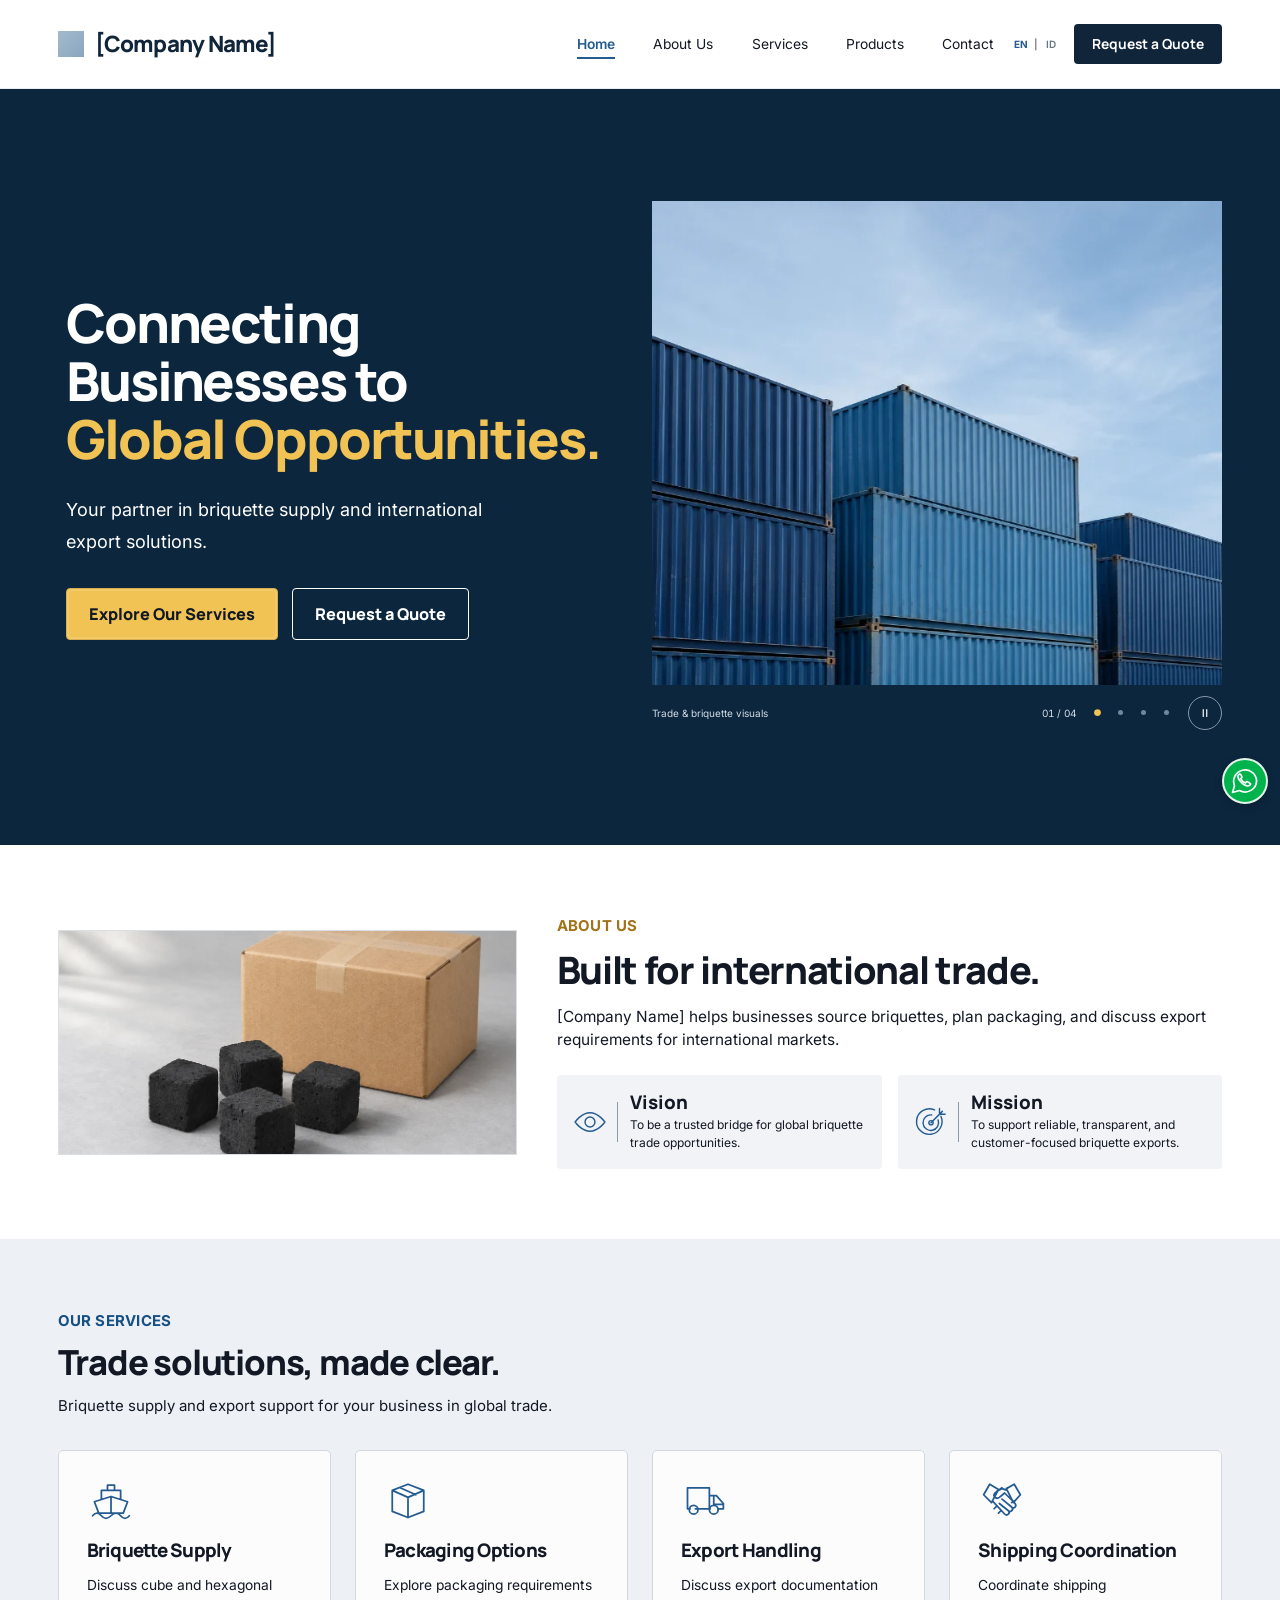
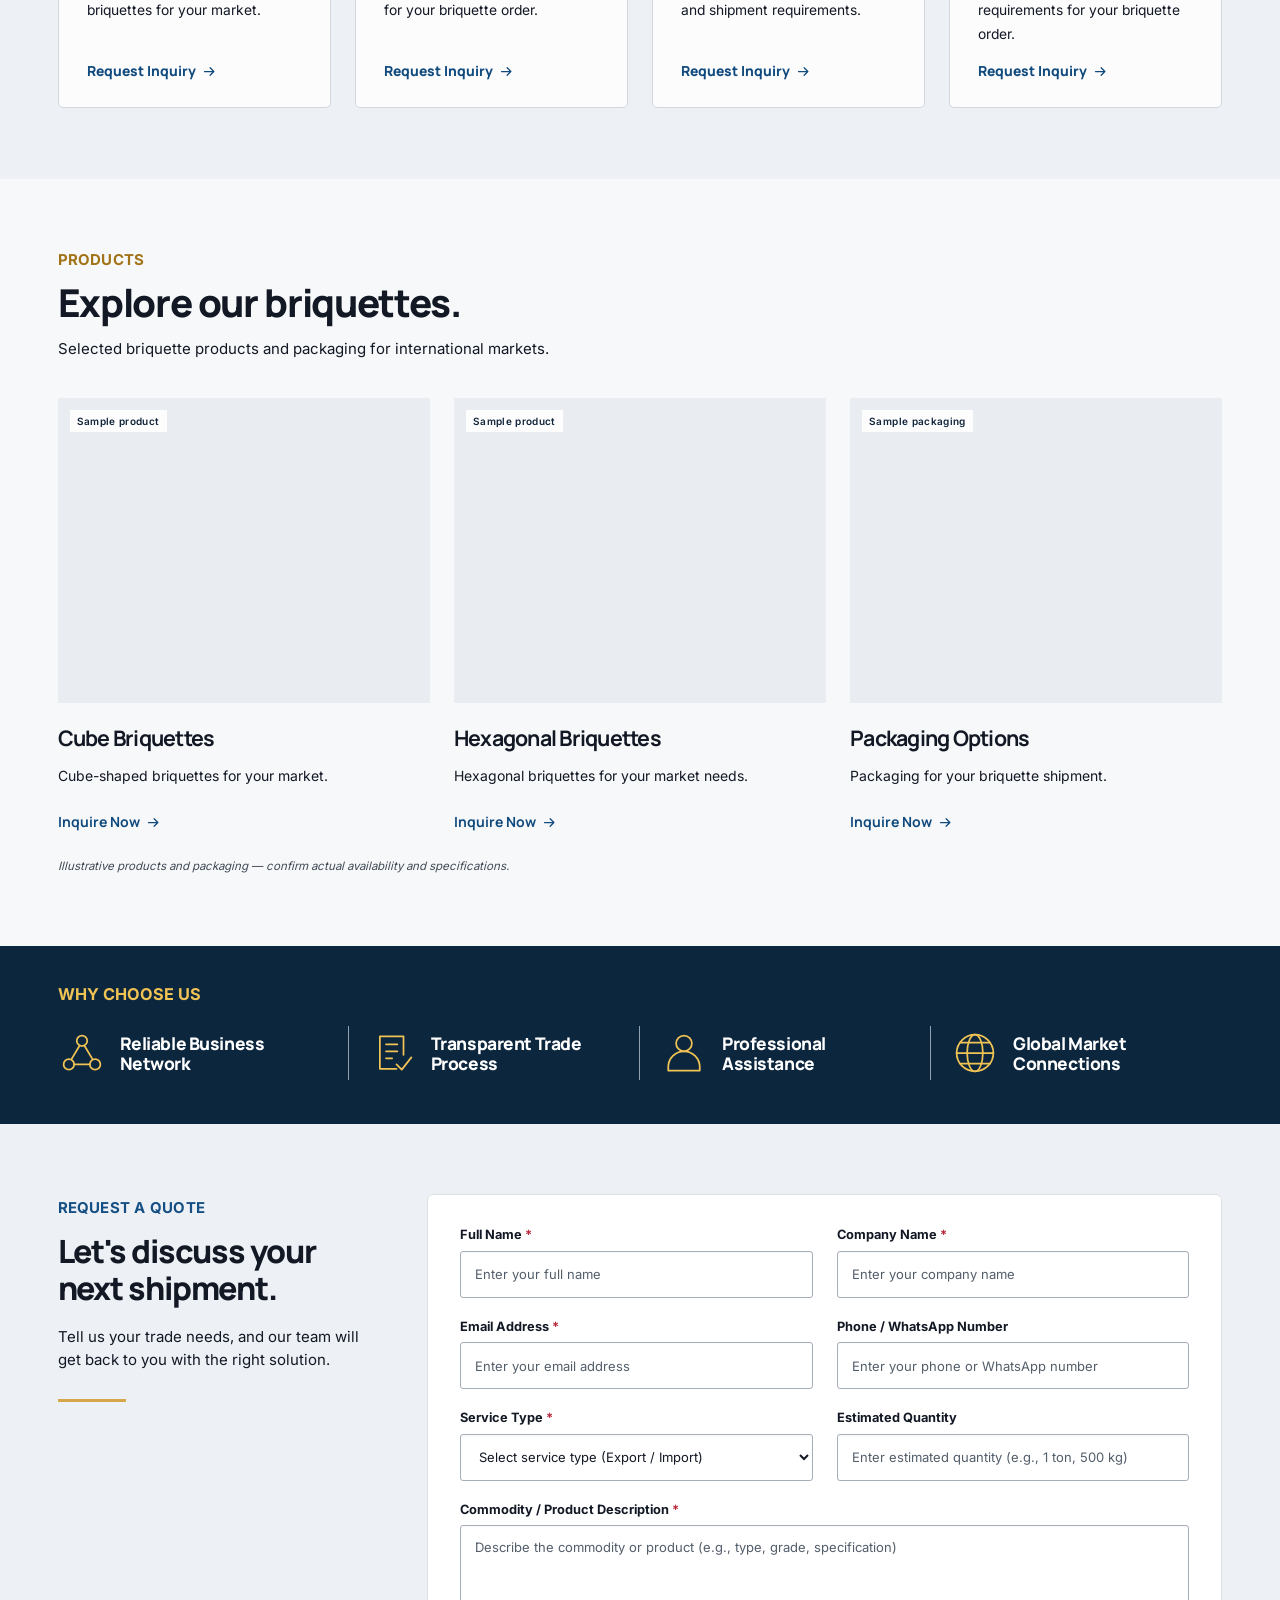
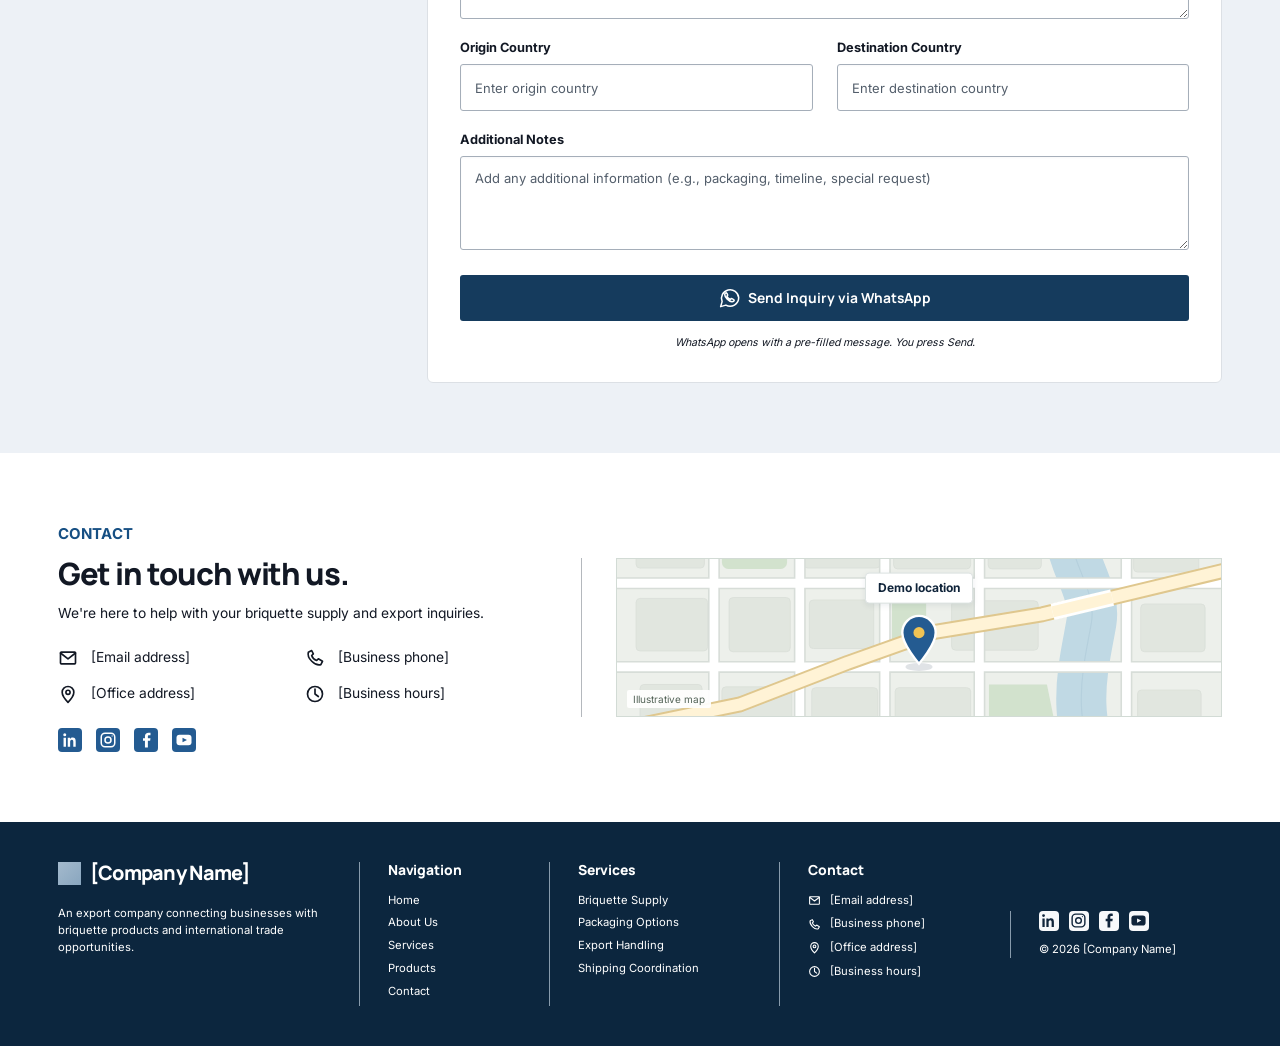
<file: index.html>
<!doctype html>
<html lang="en">
<head>
  <meta charset="utf-8">
  <meta name="viewport" content="width=device-width, initial-scale=1">
  <meta name="color-scheme" content="light">
  <meta name="theme-color" content="#10243a">
  <title>Briquette Export &amp; Supply | [Company Name]</title>
  <meta name="description" content="Explore cube briquettes, hexagonal briquettes and packaging options. Discuss your briquette supply and export requirements with [Company Name].">
  <meta property="og:type" content="website">
  <meta property="og:title" content="Briquette Export &amp; Supply | [Company Name]">
  <meta property="og:description" content="Explore cube briquettes, hexagonal briquettes and packaging options. Discuss your briquette supply and export requirements with [Company Name].">
  <meta property="og:locale" content="en_US">
  <meta property="og:locale:alternate" content="id_ID">
  <meta name="twitter:card" content="summary_large_image">
  <!-- SEO_PRODUCTION_START: isi URL absolut setelah domain produksi tersedia. -->
  <!-- SEO_PRODUCTION_END -->
  <link rel="icon" href="assets/logo/favicon.svg" type="image/svg+xml">
  <link rel="preload" href="assets/fonts/manrope-latin.woff2" as="font" type="font/woff2" crossorigin>
  <link rel="preload" href="assets/fonts/inter-latin.woff2" as="font" type="font/woff2" crossorigin>
  <link rel="stylesheet" href="css/style.css">
  <script defer src="js/script.js"></script>
</head>
<body>
  <a class="skip-link" href="#main">Skip to content</a>
  <header class="site-header">
    <div class="reading-progress" aria-hidden="true"><span></span></div>
    <div class="container header-inner">
      <a class="brand" href="#home"><img class="brand-mark" src="assets/logo/company-mark.svg" width="32" height="32" alt="" aria-hidden="true"><span data-company>[Company Name]</span></a>
      <nav class="primary-navigation" id="primary-navigation" aria-label="Navigation">
        <a href="#home" data-nav="home" aria-current="location">Home</a><a href="#about" data-nav="about">About Us</a><a href="#services" data-nav="services">Services</a><a href="#products" data-nav="products">Products</a><a href="#contact" data-nav="contact">Contact</a>
        <a class="button button--nav mobile-menu-quote" href="#quote">Request a Quote</a>
      </nav>
      <div class="header-actions">
        <nav class="language-switch" aria-label="Select language">
          <a href="./" lang="en" hreflang="en" data-language="en" aria-current="page">EN</a><span aria-hidden="true">|</span><a href="id/" lang="id" hreflang="id" data-language="id">ID</a>
        </nav>
        <a class="button button--nav header-quote" href="#quote">Request a Quote</a>
        <button class="menu-toggle" type="button" aria-controls="primary-navigation" aria-expanded="false" aria-label="Open navigation"><span></span><span></span><span></span></button>
      </div>
    </div>
  </header>
  <main id="main">
    <section class="hero" id="home" aria-labelledby="hero-title">
      <div class="container hero-grid">
        <div class="hero-copy">
          <h1 id="hero-title" data-reveal="left" data-delay="80"><span class="hero-lead">Connecting Businesses to</span> <span class="hero-highlight">Global Opportunities.</span></h1>
          <p class="hero-description" data-reveal="left" data-delay="160">Your partner in briquette supply and international export solutions.</p>
          <div class="hero-buttons" data-reveal="up" data-delay="240"><a class="button button--gold" href="#services">Explore Our Services</a><a class="button button--outline" href="#quote">Request a Quote</a></div>
        </div>
        <div class="hero-visual" data-reveal="zoom" data-delay="100"><div class="hero-image" id="hero-slideshow" role="region" aria-roledescription="carousel" aria-label="International trade and briquette product images"><div class="hero-slide is-active" role="group" aria-roledescription="slide" aria-label="1 / 4: Shipping containers"><img src="assets/images/export-containers-960.webp" srcset="assets/images/export-containers-480.webp 480w, assets/images/export-containers-960.webp 960w, assets/images/export-containers-1440.webp 1440w" sizes="(min-width: 1600px) 700px, (min-width: 1024px) 48vw, 100vw" width="1440" height="960" alt="Blue shipping containers at an international cargo terminal" fetchpriority="high" decoding="async"></div><div class="hero-slide" role="group" aria-roledescription="slide" aria-label="2 / 4: Cube briquettes" aria-hidden="true"><img src="assets/images/briquette-cubes-960.webp" srcset="assets/images/briquette-cubes-480.webp 480w, assets/images/briquette-cubes-960.webp 960w, assets/images/briquette-cubes-1440.webp 1440w" sizes="(min-width: 1600px) 700px, (min-width: 1024px) 48vw, 100vw" width="1440" height="960" alt="Black cube-shaped charcoal briquettes on a light surface" loading="lazy" decoding="async"></div><div class="hero-slide" role="group" aria-roledescription="slide" aria-label="3 / 4: Hexagonal briquettes" aria-hidden="true"><img src="assets/images/briquette-hexagonal-960.webp" srcset="assets/images/briquette-hexagonal-480.webp 480w, assets/images/briquette-hexagonal-960.webp 960w, assets/images/briquette-hexagonal-1440.webp 1440w" sizes="(min-width: 1600px) 700px, (min-width: 1024px) 48vw, 100vw" width="1440" height="960" alt="Hexagonal charcoal briquettes with a central opening" loading="lazy" decoding="async"></div><div class="hero-slide" role="group" aria-roledescription="slide" aria-label="4 / 4: Briquette packaging" aria-hidden="true"><img src="assets/images/briquette-packaging-960.webp" srcset="assets/images/briquette-packaging-480.webp 480w, assets/images/briquette-packaging-960.webp 960w, assets/images/briquette-packaging-1440.webp 1440w" sizes="(min-width: 1600px) 700px, (min-width: 1024px) 48vw, 100vw" width="1440" height="960" alt="Briquette cubes beside an unbranded cardboard packaging box" loading="lazy" decoding="async"></div></div><div class="slideshow-footer"><p>Trade &amp; briquette visuals</p><div class="slideshow-controls"><span class="slide-count" aria-hidden="true">01 / 04</span><div class="slide-dots"><button class="slide-dot is-active" type="button" data-slide="0" aria-label="Show slide 1: Shipping containers" aria-pressed="true"></button><button class="slide-dot" type="button" data-slide="1" aria-label="Show slide 2: Cube briquettes" aria-pressed="false"></button><button class="slide-dot" type="button" data-slide="2" aria-label="Show slide 3: Hexagonal briquettes" aria-pressed="false"></button><button class="slide-dot" type="button" data-slide="3" aria-label="Show slide 4: Briquette packaging" aria-pressed="false"></button></div><button class="slideshow-pause" type="button" aria-pressed="false" aria-label="Pause slideshow"><svg class="icon" viewBox="0 0 24 24" fill="none" stroke="currentColor" stroke-width="2" stroke-linecap="round" stroke-linejoin="round" aria-hidden="true" focusable="false"><path d="M9 6v12M15 6v12" /></svg></button></div></div></div>
      </div>
    </section>
    <section class="about section" id="about" aria-labelledby="about-title">
      <div class="container about-grid">
        <div class="about-image" data-reveal="zoom" data-delay="100"><img src="assets/images/briquette-packaging-960.webp" srcset="assets/images/briquette-packaging-480.webp 480w, assets/images/briquette-packaging-960.webp 960w, assets/images/briquette-packaging-1440.webp 1440w" sizes="(min-width: 1024px) 38vw, 100vw" width="1440" height="960" alt="Briquette cubes beside an unbranded cardboard packaging box" loading="lazy" decoding="async"></div>
        <div class="about-copy">
          <p class="eyebrow eyebrow--gold" data-reveal="right">About Us</p>
          <h2 class="section-title" id="about-title" data-reveal="right" data-delay="80"><span class="desktop-only">Built for international trade.</span><span class="mobile-only">About Us</span></h2>
          <p class="about-description" data-reveal="right" data-delay="160"><span data-company>[Company Name]</span> helps businesses source briquettes, plan packaging, and discuss export requirements for international markets.</p>
          <div class="purpose-grid" data-reveal="up" data-delay="180">
            <div class="purpose-card"><svg class="icon" viewBox="0 0 48 48" fill="none" stroke="currentColor" stroke-width="2" stroke-linecap="round" stroke-linejoin="round" aria-hidden="true" focusable="false"><path d="M3 24s9-13 21-13 21 13 21 13-9 13-21 13S3 24 3 24Z" /><circle cx="24" cy="24" r="7" /></svg><div><h3>Vision</h3><p>To be a trusted bridge for global briquette trade opportunities.</p></div></div>
            <div class="purpose-card"><svg class="icon" viewBox="0 0 48 48" fill="none" stroke="currentColor" stroke-width="2" stroke-linecap="round" stroke-linejoin="round" aria-hidden="true" focusable="false"><path d="M38 16a18 18 0 1 1-9-9M34 21a11 11 0 1 1-9-7M24 25 40 9M36 5v8h8" /><circle cx="24" cy="25" r="3" /></svg><div><h3>Mission</h3><p>To support reliable, transparent, and customer-focused briquette exports.</p></div></div>
          </div>
        </div>
      </div>
    </section>
    <section class="services section" id="services" aria-labelledby="services-title">
      <div class="container">
        <div class="section-heading" data-reveal="left"><p class="eyebrow">Our Services</p><h2 class="section-title" id="services-title"><span class="desktop-only">Trade solutions, made clear.</span><span class="mobile-only">Our Services</span></h2><p>Briquette supply and export support for your business in global trade.</p></div>
        <ul class="service-grid"><li class="service-card" data-reveal="up" data-delay="0"><svg class="icon" viewBox="0 0 48 48" fill="none" stroke="currentColor" stroke-width="2" stroke-linecap="round" stroke-linejoin="round" aria-hidden="true" focusable="false"><path d="m5 26 19-6 19 6-5 13H10L5 26ZM13 23V13h22v10M20 13V7h8v6M24 21v17M3 42q5-6 10 0t11 0 11 0 10 0" /></svg><div class="service-content"><h3>Briquette Supply</h3><p>Discuss cube and hexagonal briquettes for your market.</p><a class="inquiry-link" href="#quote">Request Inquiry<svg class="icon" viewBox="0 0 24 24" fill="none" stroke="currentColor" stroke-width="2" stroke-linecap="round" stroke-linejoin="round" aria-hidden="true" focusable="false"><path d="M4 12h15m-6-6 6 6-6 6" /></svg></a></div></li><li class="service-card" data-reveal="up" data-delay="80"><svg class="icon" viewBox="0 0 48 48" fill="none" stroke="currentColor" stroke-width="2" stroke-linecap="round" stroke-linejoin="round" aria-hidden="true" focusable="false"><path d="m6 13 18-7 18 7v24l-18 7-18-7V13Zm0 0 18 8 18-8M24 21v23M15 10l18 8" /></svg><div class="service-content"><h3>Packaging Options</h3><p>Explore packaging requirements for your briquette order.</p><a class="inquiry-link" href="#quote">Request Inquiry<svg class="icon" viewBox="0 0 24 24" fill="none" stroke="currentColor" stroke-width="2" stroke-linecap="round" stroke-linejoin="round" aria-hidden="true" focusable="false"><path d="M4 12h15m-6-6 6 6-6 6" /></svg></a></div></li><li class="service-card" data-reveal="up" data-delay="160"><svg class="icon" viewBox="0 0 48 48" fill="none" stroke="currentColor" stroke-width="2" stroke-linecap="round" stroke-linejoin="round" aria-hidden="true" focusable="false"><path d="M4 34V10h25v24M29 19h8l8 9v6h-6M13 34h17M4 34h3M34 20v9h10" /><circle cx="11" cy="35" r="5" /><circle cx="34" cy="35" r="5" /></svg><div class="service-content"><h3>Export Handling</h3><p>Discuss export documentation and shipment requirements.</p><a class="inquiry-link" href="#quote">Request Inquiry<svg class="icon" viewBox="0 0 24 24" fill="none" stroke="currentColor" stroke-width="2" stroke-linecap="round" stroke-linejoin="round" aria-hidden="true" focusable="false"><path d="M4 12h15m-6-6 6 6-6 6" /></svg></a></div></li><li class="service-card" data-reveal="up" data-delay="240"><svg class="icon" viewBox="0 0 48 48" fill="none" stroke="currentColor" stroke-width="2" stroke-linecap="round" stroke-linejoin="round" aria-hidden="true" focusable="false"><path d="m3 18 7-12 10 6-8 15-9-9Zm42 0L38 6l-9 5 8 16 8-9ZM18 14l6-3 6 2M13 25l14 15c3 3 7-1 4-4m-10-8 10 8c3 3 7-1 4-4m-11-9 11 9c3 3 6-1 4-4l-12-12-6 5c-4 3-8-2-5-5l8-6M18 31l-3 3m8 2-3 3m18-14-3 2" /></svg><div class="service-content"><h3>Shipping Coordination</h3><p>Coordinate shipping requirements for your briquette order.</p><a class="inquiry-link" href="#quote">Request Inquiry<svg class="icon" viewBox="0 0 24 24" fill="none" stroke="currentColor" stroke-width="2" stroke-linecap="round" stroke-linejoin="round" aria-hidden="true" focusable="false"><path d="M4 12h15m-6-6 6 6-6 6" /></svg></a></div></li></ul>
      </div>
    </section>
    <section class="products section" id="products" aria-labelledby="products-title">
      <div class="container">
        <div class="section-heading" data-reveal="left"><p class="eyebrow eyebrow--gold">Products</p><h2 class="section-title" id="products-title"><span class="desktop-only">Explore our briquettes.</span><span class="mobile-only">Products</span></h2><p>Selected briquette products and packaging for international markets.</p></div>
        <ul class="product-grid"><li class="product-card" data-reveal="up" data-delay="0"><div class="product-image"><img src="assets/images/briquette-cubes-960.webp" srcset="assets/images/briquette-cubes-480.webp 480w, assets/images/briquette-cubes-960.webp 960w, assets/images/briquette-cubes-1440.webp 1440w" sizes="(min-width: 1600px) 464px, (min-width: 1024px) 30vw, (min-width: 768px) 44vw, 100vw" width="1440" height="960" alt="Black cube-shaped charcoal briquettes on a light surface" loading="lazy" decoding="async"></div><div class="product-content"><span class="product-badge">Sample product</span><h3>Cube Briquettes</h3><p>Cube-shaped briquettes for your market.</p><a class="inquiry-link" href="#quote">Inquire Now<svg class="icon" viewBox="0 0 24 24" fill="none" stroke="currentColor" stroke-width="2" stroke-linecap="round" stroke-linejoin="round" aria-hidden="true" focusable="false"><path d="M4 12h15m-6-6 6 6-6 6" /></svg></a></div></li><li class="product-card" data-reveal="up" data-delay="100"><div class="product-image"><img src="assets/images/briquette-hexagonal-960.webp" srcset="assets/images/briquette-hexagonal-480.webp 480w, assets/images/briquette-hexagonal-960.webp 960w, assets/images/briquette-hexagonal-1440.webp 1440w" sizes="(min-width: 1600px) 464px, (min-width: 1024px) 30vw, (min-width: 768px) 44vw, 100vw" width="1440" height="960" alt="Hexagonal charcoal briquettes with a central opening" loading="lazy" decoding="async"></div><div class="product-content"><span class="product-badge">Sample product</span><h3>Hexagonal Briquettes</h3><p>Hexagonal briquettes for your market needs.</p><a class="inquiry-link" href="#quote">Inquire Now<svg class="icon" viewBox="0 0 24 24" fill="none" stroke="currentColor" stroke-width="2" stroke-linecap="round" stroke-linejoin="round" aria-hidden="true" focusable="false"><path d="M4 12h15m-6-6 6 6-6 6" /></svg></a></div></li><li class="product-card" data-reveal="up" data-delay="200"><div class="product-image"><img src="assets/images/briquette-packaging-960.webp" srcset="assets/images/briquette-packaging-480.webp 480w, assets/images/briquette-packaging-960.webp 960w, assets/images/briquette-packaging-1440.webp 1440w" sizes="(min-width: 1600px) 464px, (min-width: 1024px) 30vw, (min-width: 768px) 44vw, 100vw" width="1440" height="960" alt="Charcoal briquette cubes beside a cardboard shipping box" loading="lazy" decoding="async"></div><div class="product-content"><span class="product-badge">Sample packaging</span><h3>Packaging Options</h3><p>Packaging for your briquette shipment.</p><a class="inquiry-link" href="#quote">Inquire Now<svg class="icon" viewBox="0 0 24 24" fill="none" stroke="currentColor" stroke-width="2" stroke-linecap="round" stroke-linejoin="round" aria-hidden="true" focusable="false"><path d="M4 12h15m-6-6 6 6-6 6" /></svg></a></div></li></ul>
        <p class="sample-note">Illustrative products and packaging — confirm actual availability and specifications.</p>
      </div>
    </section>
    <section class="why section" id="why-choose-us" aria-labelledby="why-title">
      <div class="container"><h2 class="why-title" id="why-title" data-reveal="left">Why Choose Us</h2><p class="why-intro" data-reveal="left">A clear approach to briquette supply and export inquiries.</p><ul class="advantage-grid"><li class="advantage" data-reveal="up" data-delay="0"><svg class="icon" viewBox="0 0 48 48" fill="none" stroke="currentColor" stroke-width="2" stroke-linecap="round" stroke-linejoin="round" aria-hidden="true" focusable="false"><circle cx="24" cy="10" r="6" /><circle cx="9" cy="37" r="6" /><circle cx="39" cy="37" r="6" /><path d="m21 16-9 15m15-15 9 15M15 37h18" /></svg><div><h3>Reliable Business Network</h3><p>A relationship-focused approach to suppliers and buyers.</p></div></li><li class="advantage" data-reveal="up" data-delay="80"><svg class="icon icon--desktop" viewBox="0 0 48 48" fill="none" stroke="currentColor" stroke-width="2" stroke-linecap="round" stroke-linejoin="round" aria-hidden="true" focusable="false"><path d="M28 42H9V5h27v21M16 14h13M16 22h13M16 30h7m5 7 6 6 11-14" /></svg><svg class="icon icon--mobile" viewBox="0 0 48 48" fill="none" stroke="currentColor" stroke-width="2" stroke-linecap="round" stroke-linejoin="round" aria-hidden="true" focusable="false"><path d="m24 4 17 7-2 19c-4 7-9 11-15 14C18 41 13 37 9 30L7 11l17-7ZM15 24l6 6 13-15" /></svg><div><h3>Transparent Trade Process</h3><p>Clear communication throughout your inquiry and order.</p></div></li><li class="advantage" data-reveal="up" data-delay="160"><svg class="icon" viewBox="0 0 48 48" fill="none" stroke="currentColor" stroke-width="2" stroke-linecap="round" stroke-linejoin="round" aria-hidden="true" focusable="false"><circle cx="24" cy="13" r="9" /><path d="M6 44v-4a18 18 0 0 1 36 0v4H6Z" /></svg><div><h3>Professional Assistance</h3><p>Practical support for your briquette export requirements.</p></div></li><li class="advantage" data-reveal="up" data-delay="240"><svg class="icon" viewBox="0 0 48 48" fill="none" stroke="currentColor" stroke-width="2" stroke-linecap="round" stroke-linejoin="round" aria-hidden="true" focusable="false"><circle cx="24" cy="24" r="21" /><ellipse cx="24" cy="24" rx="9" ry="21" /><path d="M3 24h42M7 12h34M7 36h34" /></svg><div><h3>Global Market Connections</h3><p>Explore briquette supply for international market needs.</p></div></li></ul></div>
    </section>
    <section class="quote section" id="quote" aria-labelledby="quote-title">
      <div class="container quote-grid">
        <div class="quote-copy" data-reveal="left"><p class="eyebrow">Request a Quote</p><h2 class="section-title" id="quote-title"><span class="desktop-only">Let&#x27;s discuss your next shipment.</span><span class="mobile-only">Request a Quote</span></h2><p class="quote-tagline mobile-only">Let&#x27;s discuss your next shipment.</p><p>Tell us your trade needs, and our team will get back to you with the right solution.</p></div>
        <form class="quote-form" id="quote-form" aria-labelledby="quote-title" data-reveal="up">
          <div class="field field--fullName"><label for="fullName">Full Name <span class="required" aria-hidden="true">*</span></label><input id="fullName" name="fullName" autocomplete="name" required type="text" maxlength="254" placeholder="Enter your full name"></div><div class="field field--company"><label for="company">Company Name <span class="required" aria-hidden="true">*</span></label><input id="company" name="company" autocomplete="organization" required type="text" maxlength="254" placeholder="Enter your company name"></div><div class="field field--email"><label for="email">Email Address <span class="required" aria-hidden="true">*</span></label><input id="email" name="email" autocomplete="email" required type="email" maxlength="254" placeholder="Enter your email address"></div><div class="field field--phone"><label for="phone">Phone / WhatsApp Number</label><input id="phone" name="phone" autocomplete="tel" type="tel" maxlength="254" placeholder="Enter your phone or WhatsApp number"></div><div class="field field--service"><label for="service">Service Type <span class="required" aria-hidden="true">*</span></label><select id="service" name="service" autocomplete="off" required><option value="">Select service type (Export / Import)</option><option value="Export">Export</option><option value="Import">Import</option></select></div><div class="field field--commodity"><label for="commodity">Commodity / Product Description <span class="required" aria-hidden="true">*</span></label><textarea id="commodity" name="commodity" autocomplete="off" required rows="2" maxlength="3000" placeholder="Describe the commodity or product (e.g., type, grade, specification)"></textarea></div><div class="field field--quantity"><label for="quantity">Estimated Quantity</label><input id="quantity" name="quantity" autocomplete="off" type="text" maxlength="254" placeholder="Enter estimated quantity (e.g., 1 ton, 500 kg)"></div><div class="field field--origin"><label for="origin">Origin Country</label><input id="origin" name="origin" autocomplete="off" type="text" maxlength="254" placeholder="Enter origin country"></div><div class="field field--destination"><label for="destination">Destination Country</label><input id="destination" name="destination" autocomplete="off" type="text" maxlength="254" placeholder="Enter destination country"></div><div class="field field--notes"><label for="notes">Additional Notes</label><textarea id="notes" name="notes" autocomplete="off" rows="2" maxlength="3000" placeholder="Add any additional information (e.g., packaging, timeline, special request)"></textarea></div>
          <button class="button quote-submit" type="submit" disabled><svg class="icon" viewBox="0 0 32 32" fill="none" stroke="currentColor" stroke-width="2" stroke-linecap="round" stroke-linejoin="round" aria-hidden="true" focusable="false"><path d="M27.6 15.5a11.5 11.5 0 0 1-17.1 10l-7 2 2-6.7a11.5 11.5 0 1 1 22.1-5.3Z" /><path d="M11 9c-.8-.1-2 1.2-2 2.5 0 3.4 5.8 9.5 9.6 9.5 1.4 0 3-1 3-2.2 0-.5-3.4-2.4-3.8-2.3l-1.4 1.4c-2.4-1-3.8-2.4-4.5-4.2l1-1.4c.2-.5-1.2-3.2-1.9-3.3Z" /></svg><span>Send Inquiry via WhatsApp</span></button>
          <p class="form-hint">WhatsApp opens with a pre-filled message. You press Send.</p>
          <noscript><p>Enable JavaScript to send your inquiry through WhatsApp.</p></noscript>
          <p class="form-status" id="form-status" role="status" hidden></p>
        </form>
      </div>
    </section>
    <section class="contact section" id="contact" aria-labelledby="contact-title">
      <div class="container contact-grid">
        <div class="contact-copy" data-reveal="up"><p class="eyebrow">Contact</p><h2 class="section-title" id="contact-title"><span class="desktop-only">Get in touch with us.</span><span class="mobile-only">Contact</span></h2><p>We&#x27;re here to help with your briquette supply and export inquiries.</p><address class="contact-details"><div class="contact-item contact-item--email"><svg class="icon" viewBox="0 0 24 24" fill="none" stroke="currentColor" stroke-width="2" stroke-linecap="round" stroke-linejoin="round" aria-hidden="true" focusable="false"><rect x="3" y="5" width="18" height="14" rx="1" /><path d="m3 6 9 7 9-7" /></svg><a href="#contact" data-contact-link="email"><span data-config="email">[Email address]</span></a></div><div class="contact-item contact-item--phone"><svg class="icon" viewBox="0 0 24 24" fill="none" stroke="currentColor" stroke-width="2" stroke-linecap="round" stroke-linejoin="round" aria-hidden="true" focusable="false"><path d="M8 3 4 5c-2 7 8 17 15 15l2-4-5-3-2 2c-3-1-5-3-6-6l2-2-2-4Z" /></svg><a href="#contact" data-contact-link="phone"><span data-config="phone">[Business phone]</span></a></div><div class="contact-item contact-item--address"><svg class="icon" viewBox="0 0 24 24" fill="none" stroke="currentColor" stroke-width="2" stroke-linecap="round" stroke-linejoin="round" aria-hidden="true" focusable="false"><path d="M19 10c0 5-7 12-7 12S5 15 5 10a7 7 0 1 1 14 0Z" /><circle cx="12" cy="10" r="2.5" /></svg><span data-config="address">[Office address]</span></div><div class="contact-item contact-item--businessHours"><svg class="icon" viewBox="0 0 24 24" fill="none" stroke="currentColor" stroke-width="2" stroke-linecap="round" stroke-linejoin="round" aria-hidden="true" focusable="false"><circle cx="12" cy="12" r="9" /><path d="M12 6v6l4 3" /></svg><span data-config="businessHours">[Business hours]</span></div></address><div class="social-links"><a class="social-link social-link--linkedin" href="#contact" data-social="linkedin" aria-label="Linkedin — contact information"><svg class="icon" viewBox="0 0 24 24" fill="none" stroke="currentColor" stroke-width="2" stroke-linecap="round" stroke-linejoin="round" aria-hidden="true" focusable="false"><path fill="currentColor" stroke="none" d="M5 3a2 2 0 1 0 0 4 2 2 0 0 0 0-4ZM3.4 9h3.2v12H3.4V9ZM9 9h3v1.6c.6-1 1.7-1.9 3.5-1.9 3.2 0 4.1 2 4.1 5.2V21h-3.2v-6.3c0-1.6-.1-3-2-3s-2.2 1.5-2.2 3V21H9V9Z" /></svg></a><a class="social-link social-link--instagram" href="#contact" data-social="instagram" aria-label="Instagram — contact information"><svg class="icon" viewBox="0 0 24 24" fill="none" stroke="currentColor" stroke-width="2" stroke-linecap="round" stroke-linejoin="round" aria-hidden="true" focusable="false"><rect x="3" y="3" width="18" height="18" rx="5" /><circle cx="12" cy="12" r="4" /><circle cx="17.5" cy="6.5" r=".8" fill="currentColor" stroke="none" /></svg></a><a class="social-link social-link--facebook" href="#contact" data-social="facebook" aria-label="Facebook — contact information"><svg class="icon" viewBox="0 0 24 24" fill="none" stroke="currentColor" stroke-width="2" stroke-linecap="round" stroke-linejoin="round" aria-hidden="true" focusable="false"><path fill="currentColor" stroke="none" d="M14.5 22v-9h3l.5-3.5h-3.5V7.2c0-1 .3-1.7 1.7-1.7H18V2.4c-.5-.1-1.5-.2-2.7-.2-2.8 0-4.7 1.7-4.7 4.8v2.5H8V13h2.6v9h3.9Z" /></svg></a><a class="social-link social-link--youtube" href="#contact" data-social="youtube" aria-label="Youtube — contact information"><svg class="icon" viewBox="0 0 24 24" fill="none" stroke="currentColor" stroke-width="2" stroke-linecap="round" stroke-linejoin="round" aria-hidden="true" focusable="false"><rect x="2" y="5" width="20" height="14" rx="4" fill="currentColor" stroke="none" /><path d="m10 9 6 3-6 3V9Z" fill="var(--social-bg, #245b91)" stroke="none" /></svg></a></div><p class="contact-status" id="contact-status" role="status" hidden></p></div>
        <div class="map-column" data-reveal="zoom" data-delay="120"><figure class="map-placeholder"><img src="assets/images/dummy-map.svg" width="760" height="320" alt="Illustrative street map with a sample pin, not the company&#x27;s actual location." loading="lazy" decoding="async"><figcaption class="map-label">Demo location</figcaption><span class="map-note" aria-hidden="true">Illustrative map</span></figure></div>
      </div>
    </section>
  </main>
  <footer class="site-footer">
    <div class="container footer-grid">
      <div class="footer-company"><a class="brand brand--footer" href="#home"><img class="brand-mark" src="assets/logo/company-mark.svg" width="32" height="32" alt="" aria-hidden="true"><span data-company>[Company Name]</span></a><p>An export company connecting businesses with briquette products and international trade opportunities.</p></div>
      <nav class="footer-navigation" aria-label="Navigation footer"><h2>Navigation</h2><ul><li class="footer-nav--home"><a href="#home">Home</a></li><li class="footer-nav--about"><a href="#about">About Us</a></li><li class="footer-nav--services"><a href="#services">Services</a></li><li class="footer-nav--products"><a href="#products">Products</a></li><li class="footer-nav--contact"><a href="#contact">Contact</a></li></ul></nav>
      <nav class="footer-services" aria-label="Our Services footer"><h2>Services</h2><ul><li><a href="#services">Briquette Supply</a></li><li><a href="#services">Packaging Options</a></li><li><a href="#services">Export Handling</a></li><li><a href="#services">Shipping Coordination</a></li></ul></nav>
      <div class="footer-contact"><h2>Contact</h2><address><div class="contact-item contact-item--email"><svg class="icon" viewBox="0 0 24 24" fill="none" stroke="currentColor" stroke-width="2" stroke-linecap="round" stroke-linejoin="round" aria-hidden="true" focusable="false"><rect x="3" y="5" width="18" height="14" rx="1" /><path d="m3 6 9 7 9-7" /></svg><a href="#contact" data-contact-link="email"><span data-config="email">[Email address]</span></a></div><div class="contact-item contact-item--phone"><svg class="icon" viewBox="0 0 24 24" fill="none" stroke="currentColor" stroke-width="2" stroke-linecap="round" stroke-linejoin="round" aria-hidden="true" focusable="false"><path d="M8 3 4 5c-2 7 8 17 15 15l2-4-5-3-2 2c-3-1-5-3-6-6l2-2-2-4Z" /></svg><a href="#contact" data-contact-link="phone"><span data-config="phone">[Business phone]</span></a></div><div class="contact-item contact-item--address"><svg class="icon" viewBox="0 0 24 24" fill="none" stroke="currentColor" stroke-width="2" stroke-linecap="round" stroke-linejoin="round" aria-hidden="true" focusable="false"><path d="M19 10c0 5-7 12-7 12S5 15 5 10a7 7 0 1 1 14 0Z" /><circle cx="12" cy="10" r="2.5" /></svg><span data-config="address">[Office address]</span></div><div class="contact-item contact-item--businessHours"><svg class="icon" viewBox="0 0 24 24" fill="none" stroke="currentColor" stroke-width="2" stroke-linecap="round" stroke-linejoin="round" aria-hidden="true" focusable="false"><circle cx="12" cy="12" r="9" /><path d="M12 6v6l4 3" /></svg><span data-config="businessHours">[Business hours]</span></div></address></div>
      <div class="footer-bottom"><div class="social-links"><a class="social-link social-link--linkedin" href="#contact" data-social="linkedin" aria-label="Linkedin — contact information"><svg class="icon" viewBox="0 0 24 24" fill="none" stroke="currentColor" stroke-width="2" stroke-linecap="round" stroke-linejoin="round" aria-hidden="true" focusable="false"><path fill="currentColor" stroke="none" d="M5 3a2 2 0 1 0 0 4 2 2 0 0 0 0-4ZM3.4 9h3.2v12H3.4V9ZM9 9h3v1.6c.6-1 1.7-1.9 3.5-1.9 3.2 0 4.1 2 4.1 5.2V21h-3.2v-6.3c0-1.6-.1-3-2-3s-2.2 1.5-2.2 3V21H9V9Z" /></svg></a><a class="social-link social-link--instagram" href="#contact" data-social="instagram" aria-label="Instagram — contact information"><svg class="icon" viewBox="0 0 24 24" fill="none" stroke="currentColor" stroke-width="2" stroke-linecap="round" stroke-linejoin="round" aria-hidden="true" focusable="false"><rect x="3" y="3" width="18" height="18" rx="5" /><circle cx="12" cy="12" r="4" /><circle cx="17.5" cy="6.5" r=".8" fill="currentColor" stroke="none" /></svg></a><a class="social-link social-link--facebook" href="#contact" data-social="facebook" aria-label="Facebook — contact information"><svg class="icon" viewBox="0 0 24 24" fill="none" stroke="currentColor" stroke-width="2" stroke-linecap="round" stroke-linejoin="round" aria-hidden="true" focusable="false"><path fill="currentColor" stroke="none" d="M14.5 22v-9h3l.5-3.5h-3.5V7.2c0-1 .3-1.7 1.7-1.7H18V2.4c-.5-.1-1.5-.2-2.7-.2-2.8 0-4.7 1.7-4.7 4.8v2.5H8V13h2.6v9h3.9Z" /></svg></a><a class="social-link social-link--youtube" href="#contact" data-social="youtube" aria-label="Youtube — contact information"><svg class="icon" viewBox="0 0 24 24" fill="none" stroke="currentColor" stroke-width="2" stroke-linecap="round" stroke-linejoin="round" aria-hidden="true" focusable="false"><rect x="2" y="5" width="20" height="14" rx="4" fill="currentColor" stroke="none" /><path d="m10 9 6 3-6 3V9Z" fill="var(--social-bg, #245b91)" stroke="none" /></svg></a></div><p class="copyright">© <span data-year>2026</span> <span data-company>[Company Name]</span></p></div>
    </div>
  </footer>
  <a class="floating-whatsapp" href="#contact" data-whatsapp aria-label="Contact us on WhatsApp"><svg class="icon" viewBox="0 0 32 32" fill="none" stroke="currentColor" stroke-width="2" stroke-linecap="round" stroke-linejoin="round" aria-hidden="true" focusable="false"><path d="M27.6 15.5a11.5 11.5 0 0 1-17.1 10l-7 2 2-6.7a11.5 11.5 0 1 1 22.1-5.3Z" /><path d="M11 9c-.8-.1-2 1.2-2 2.5 0 3.4 5.8 9.5 9.6 9.5 1.4 0 3-1 3-2.2 0-.5-3.4-2.4-3.8-2.3l-1.4 1.4c-2.4-1-3.8-2.4-4.5-4.2l1-1.4c.2-.5-1.2-3.2-1.9-3.3Z" /></svg></a>
</body>
</html>
</file>
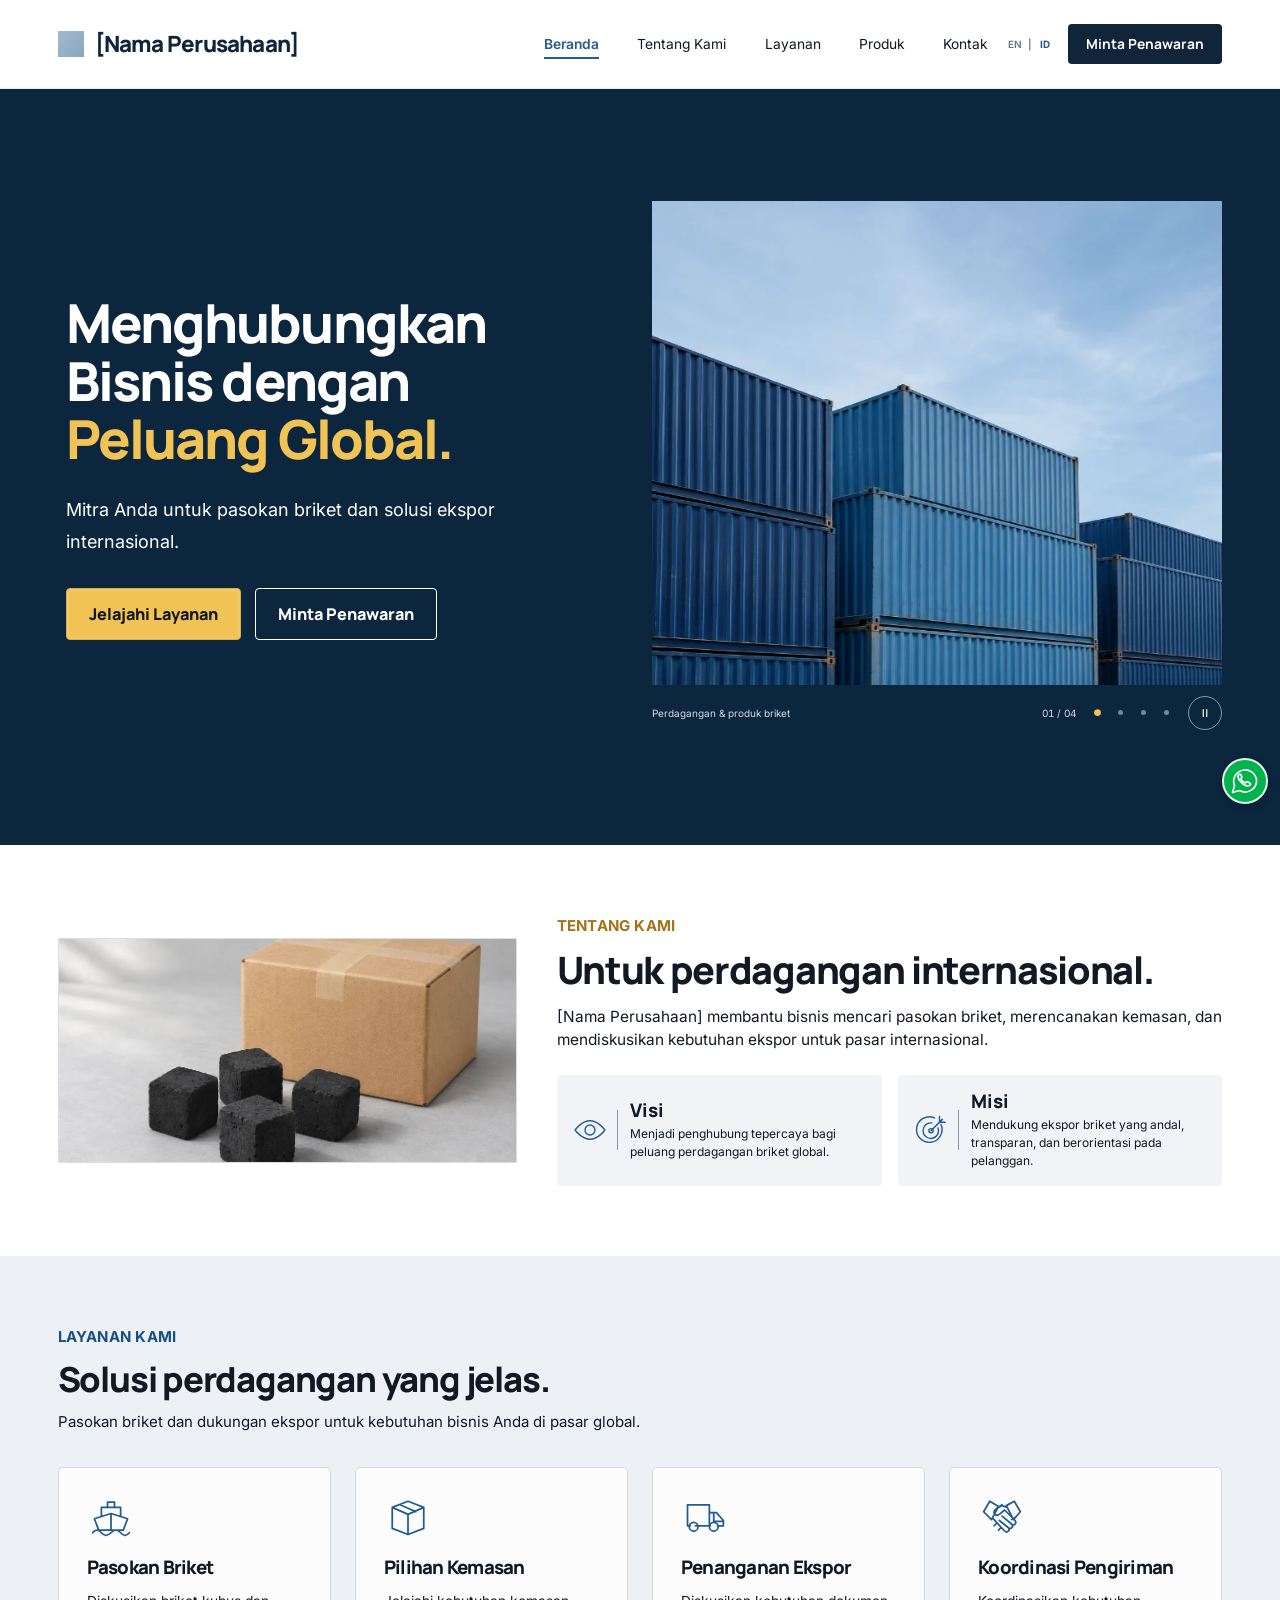
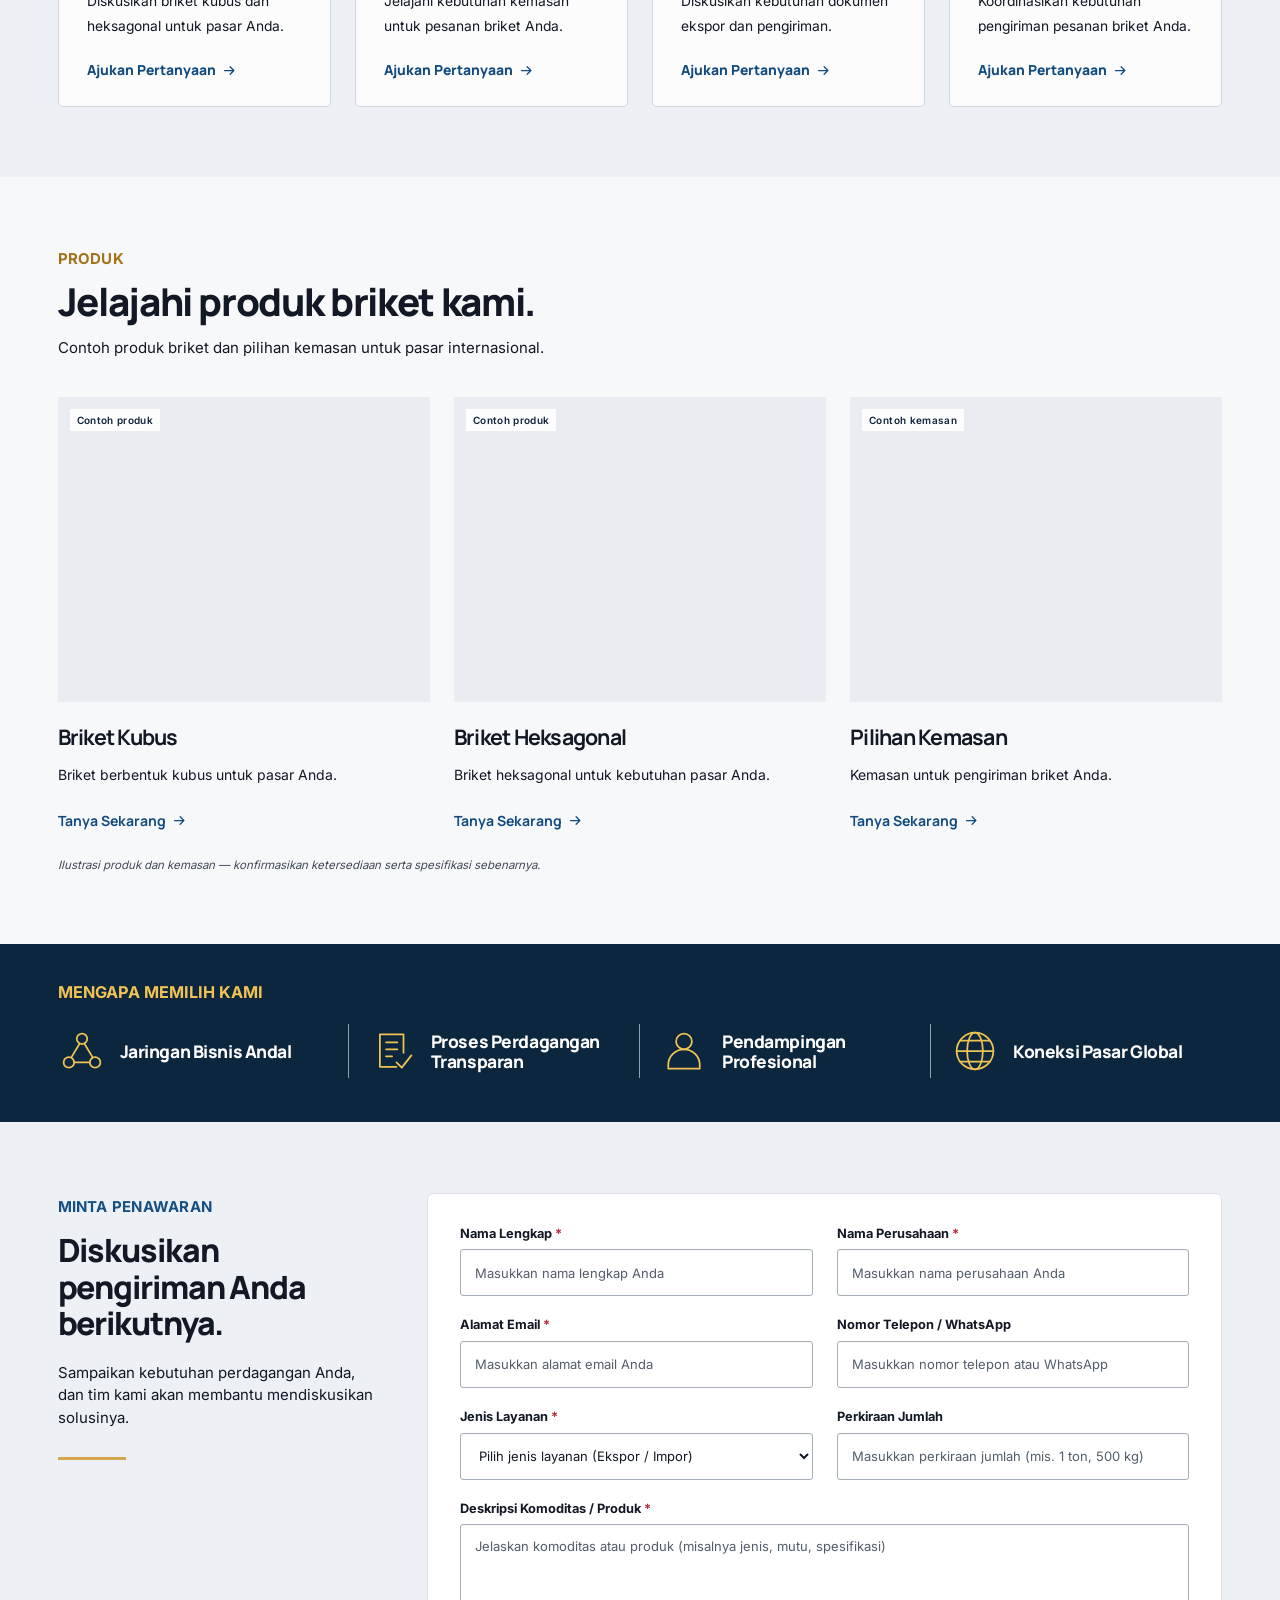
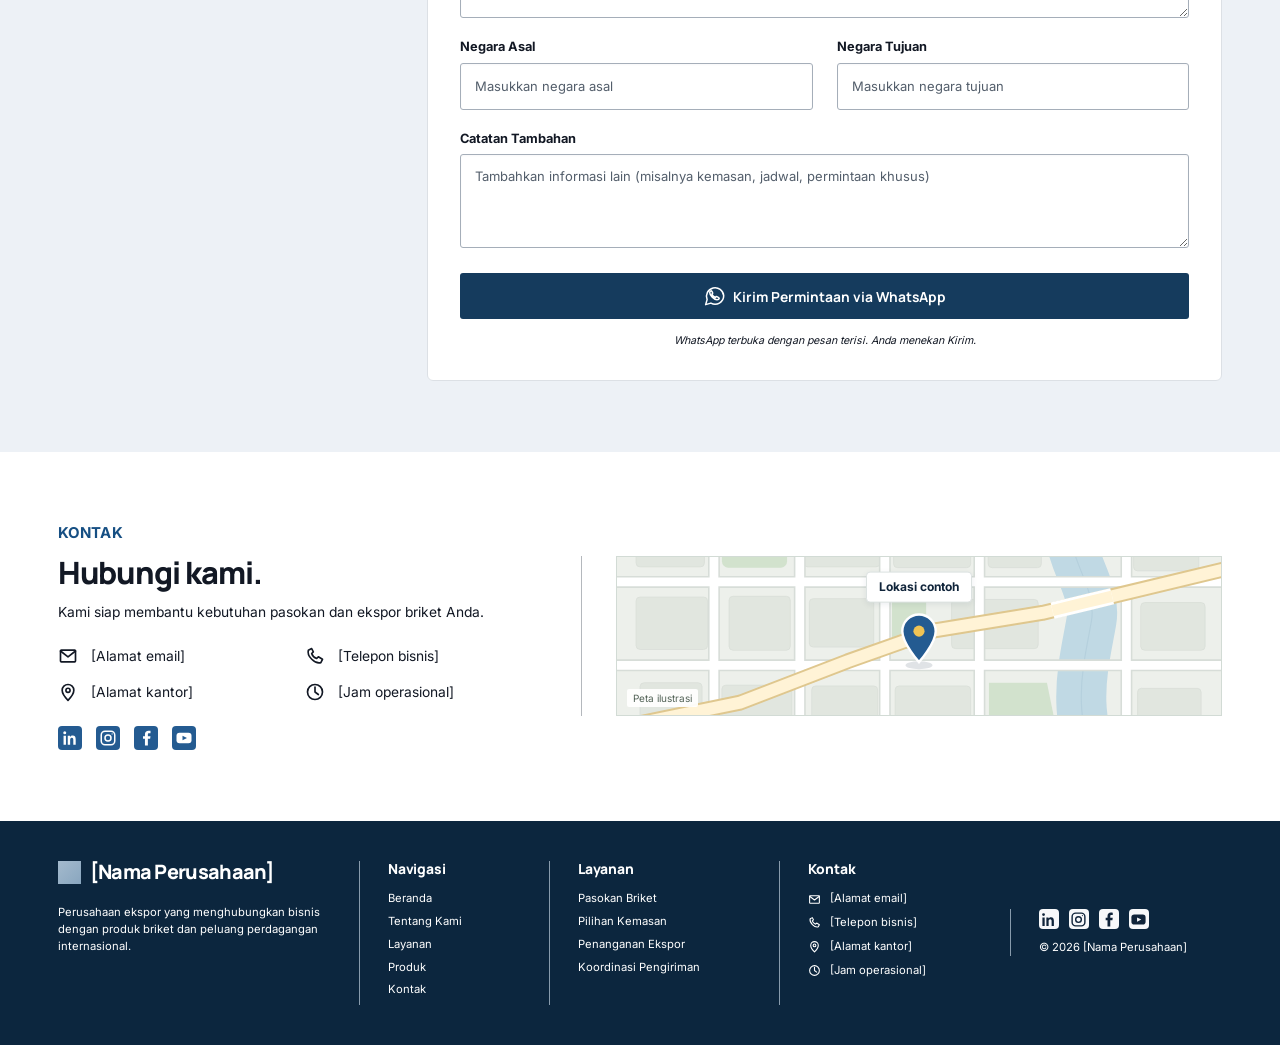
<file: id/index.html>
<!doctype html>
<html lang="id">
<head>
  <meta charset="utf-8">
  <meta name="viewport" content="width=device-width, initial-scale=1">
  <meta name="color-scheme" content="light">
  <meta name="theme-color" content="#10243a">
  <title>Ekspor &amp; Pasokan Briket | [Nama Perusahaan]</title>
  <meta name="description" content="Temukan briket kubus, briket heksagonal, dan pilihan kemasan. Diskusikan kebutuhan pasokan serta ekspor briket bersama [Nama Perusahaan].">
  <meta property="og:type" content="website">
  <meta property="og:title" content="Ekspor &amp; Pasokan Briket | [Nama Perusahaan]">
  <meta property="og:description" content="Temukan briket kubus, briket heksagonal, dan pilihan kemasan. Diskusikan kebutuhan pasokan serta ekspor briket bersama [Nama Perusahaan].">
  <meta property="og:locale" content="id_ID">
  <meta property="og:locale:alternate" content="en_US">
  <meta name="twitter:card" content="summary_large_image">
  <!-- SEO_PRODUCTION_START: isi URL absolut setelah domain produksi tersedia. -->
  <!-- SEO_PRODUCTION_END -->
  <link rel="icon" href="../assets/logo/favicon.svg" type="image/svg+xml">
  <link rel="preload" href="../assets/fonts/manrope-latin.woff2" as="font" type="font/woff2" crossorigin>
  <link rel="preload" href="../assets/fonts/inter-latin.woff2" as="font" type="font/woff2" crossorigin>
  <link rel="stylesheet" href="../css/style.css">
  <script defer src="../js/script.js"></script>
</head>
<body>
  <a class="skip-link" href="#main">Lewati ke konten</a>
  <header class="site-header">
    <div class="reading-progress" aria-hidden="true"><span></span></div>
    <div class="container header-inner">
      <a class="brand" href="#home"><img class="brand-mark" src="../assets/logo/company-mark.svg" width="32" height="32" alt="" aria-hidden="true"><span data-company>[Nama Perusahaan]</span></a>
      <nav class="primary-navigation" id="primary-navigation" aria-label="Navigasi">
        <a href="#home" data-nav="home" aria-current="location">Beranda</a><a href="#about" data-nav="about">Tentang Kami</a><a href="#services" data-nav="services">Layanan</a><a href="#products" data-nav="products">Produk</a><a href="#contact" data-nav="contact">Kontak</a>
        <a class="button button--nav mobile-menu-quote" href="#quote">Minta Penawaran</a>
      </nav>
      <div class="header-actions">
        <nav class="language-switch" aria-label="Pilih bahasa">
          <a href="../" lang="en" hreflang="en" data-language="en">EN</a><span aria-hidden="true">|</span><a href="./" lang="id" hreflang="id" data-language="id" aria-current="page">ID</a>
        </nav>
        <a class="button button--nav header-quote" href="#quote">Minta Penawaran</a>
        <button class="menu-toggle" type="button" aria-controls="primary-navigation" aria-expanded="false" aria-label="Buka navigasi"><span></span><span></span><span></span></button>
      </div>
    </div>
  </header>
  <main id="main">
    <section class="hero" id="home" aria-labelledby="hero-title">
      <div class="container hero-grid">
        <div class="hero-copy">
          <h1 id="hero-title" data-reveal="left" data-delay="80"><span class="hero-lead">Menghubungkan Bisnis dengan</span> <span class="hero-highlight">Peluang Global.</span></h1>
          <p class="hero-description" data-reveal="left" data-delay="160">Mitra Anda untuk pasokan briket dan solusi ekspor internasional.</p>
          <div class="hero-buttons" data-reveal="up" data-delay="240"><a class="button button--gold" href="#services">Jelajahi Layanan</a><a class="button button--outline" href="#quote">Minta Penawaran</a></div>
        </div>
        <div class="hero-visual" data-reveal="zoom" data-delay="100"><div class="hero-image" id="hero-slideshow" role="region" aria-roledescription="carousel" aria-label="Gambar perdagangan internasional dan produk briket"><div class="hero-slide is-active" role="group" aria-roledescription="slide" aria-label="1 / 4: Kontainer pengiriman"><img src="../assets/images/export-containers-960.webp" srcset="../assets/images/export-containers-480.webp 480w, ../assets/images/export-containers-960.webp 960w, ../assets/images/export-containers-1440.webp 1440w" sizes="(min-width: 1600px) 700px, (min-width: 1024px) 48vw, 100vw" width="1440" height="960" alt="Kontainer pengiriman berwarna biru di terminal kargo internasional" fetchpriority="high" decoding="async"></div><div class="hero-slide" role="group" aria-roledescription="slide" aria-label="2 / 4: Briket kubus" aria-hidden="true"><img src="../assets/images/briquette-cubes-960.webp" srcset="../assets/images/briquette-cubes-480.webp 480w, ../assets/images/briquette-cubes-960.webp 960w, ../assets/images/briquette-cubes-1440.webp 1440w" sizes="(min-width: 1600px) 700px, (min-width: 1024px) 48vw, 100vw" width="1440" height="960" alt="Briket arang berbentuk kubus di atas permukaan terang" loading="lazy" decoding="async"></div><div class="hero-slide" role="group" aria-roledescription="slide" aria-label="3 / 4: Briket heksagonal" aria-hidden="true"><img src="../assets/images/briquette-hexagonal-960.webp" srcset="../assets/images/briquette-hexagonal-480.webp 480w, ../assets/images/briquette-hexagonal-960.webp 960w, ../assets/images/briquette-hexagonal-1440.webp 1440w" sizes="(min-width: 1600px) 700px, (min-width: 1024px) 48vw, 100vw" width="1440" height="960" alt="Briket arang heksagonal dengan lubang di bagian tengah" loading="lazy" decoding="async"></div><div class="hero-slide" role="group" aria-roledescription="slide" aria-label="4 / 4: Kemasan briket" aria-hidden="true"><img src="../assets/images/briquette-packaging-960.webp" srcset="../assets/images/briquette-packaging-480.webp 480w, ../assets/images/briquette-packaging-960.webp 960w, ../assets/images/briquette-packaging-1440.webp 1440w" sizes="(min-width: 1600px) 700px, (min-width: 1024px) 48vw, 100vw" width="1440" height="960" alt="Briket kubus di samping kotak kemasan karton tanpa merek" loading="lazy" decoding="async"></div></div><div class="slideshow-footer"><p>Perdagangan &amp; produk briket</p><div class="slideshow-controls"><span class="slide-count" aria-hidden="true">01 / 04</span><div class="slide-dots"><button class="slide-dot is-active" type="button" data-slide="0" aria-label="Tampilkan slide 1: Kontainer pengiriman" aria-pressed="true"></button><button class="slide-dot" type="button" data-slide="1" aria-label="Tampilkan slide 2: Briket kubus" aria-pressed="false"></button><button class="slide-dot" type="button" data-slide="2" aria-label="Tampilkan slide 3: Briket heksagonal" aria-pressed="false"></button><button class="slide-dot" type="button" data-slide="3" aria-label="Tampilkan slide 4: Kemasan briket" aria-pressed="false"></button></div><button class="slideshow-pause" type="button" aria-pressed="false" aria-label="Jeda slideshow"><svg class="icon" viewBox="0 0 24 24" fill="none" stroke="currentColor" stroke-width="2" stroke-linecap="round" stroke-linejoin="round" aria-hidden="true" focusable="false"><path d="M9 6v12M15 6v12" /></svg></button></div></div></div>
      </div>
    </section>
    <section class="about section" id="about" aria-labelledby="about-title">
      <div class="container about-grid">
        <div class="about-image" data-reveal="zoom" data-delay="100"><img src="../assets/images/briquette-packaging-960.webp" srcset="../assets/images/briquette-packaging-480.webp 480w, ../assets/images/briquette-packaging-960.webp 960w, ../assets/images/briquette-packaging-1440.webp 1440w" sizes="(min-width: 1024px) 38vw, 100vw" width="1440" height="960" alt="Briket kubus di samping kotak kemasan karton tanpa merek" loading="lazy" decoding="async"></div>
        <div class="about-copy">
          <p class="eyebrow eyebrow--gold" data-reveal="right">Tentang Kami</p>
          <h2 class="section-title" id="about-title" data-reveal="right" data-delay="80"><span class="desktop-only">Untuk perdagangan internasional.</span><span class="mobile-only">Tentang Kami</span></h2>
          <p class="about-description" data-reveal="right" data-delay="160"><span data-company>[Nama Perusahaan]</span> membantu bisnis mencari pasokan briket, merencanakan kemasan, dan mendiskusikan kebutuhan ekspor untuk pasar internasional.</p>
          <div class="purpose-grid" data-reveal="up" data-delay="180">
            <div class="purpose-card"><svg class="icon" viewBox="0 0 48 48" fill="none" stroke="currentColor" stroke-width="2" stroke-linecap="round" stroke-linejoin="round" aria-hidden="true" focusable="false"><path d="M3 24s9-13 21-13 21 13 21 13-9 13-21 13S3 24 3 24Z" /><circle cx="24" cy="24" r="7" /></svg><div><h3>Visi</h3><p>Menjadi penghubung tepercaya bagi peluang perdagangan briket global.</p></div></div>
            <div class="purpose-card"><svg class="icon" viewBox="0 0 48 48" fill="none" stroke="currentColor" stroke-width="2" stroke-linecap="round" stroke-linejoin="round" aria-hidden="true" focusable="false"><path d="M38 16a18 18 0 1 1-9-9M34 21a11 11 0 1 1-9-7M24 25 40 9M36 5v8h8" /><circle cx="24" cy="25" r="3" /></svg><div><h3>Misi</h3><p>Mendukung ekspor briket yang andal, transparan, dan berorientasi pada pelanggan.</p></div></div>
          </div>
        </div>
      </div>
    </section>
    <section class="services section" id="services" aria-labelledby="services-title">
      <div class="container">
        <div class="section-heading" data-reveal="left"><p class="eyebrow">Layanan Kami</p><h2 class="section-title" id="services-title"><span class="desktop-only">Solusi perdagangan yang jelas.</span><span class="mobile-only">Layanan Kami</span></h2><p>Pasokan briket dan dukungan ekspor untuk kebutuhan bisnis Anda di pasar global.</p></div>
        <ul class="service-grid"><li class="service-card" data-reveal="up" data-delay="0"><svg class="icon" viewBox="0 0 48 48" fill="none" stroke="currentColor" stroke-width="2" stroke-linecap="round" stroke-linejoin="round" aria-hidden="true" focusable="false"><path d="m5 26 19-6 19 6-5 13H10L5 26ZM13 23V13h22v10M20 13V7h8v6M24 21v17M3 42q5-6 10 0t11 0 11 0 10 0" /></svg><div class="service-content"><h3>Pasokan Briket</h3><p>Diskusikan briket kubus dan heksagonal untuk pasar Anda.</p><a class="inquiry-link" href="#quote">Ajukan Pertanyaan<svg class="icon" viewBox="0 0 24 24" fill="none" stroke="currentColor" stroke-width="2" stroke-linecap="round" stroke-linejoin="round" aria-hidden="true" focusable="false"><path d="M4 12h15m-6-6 6 6-6 6" /></svg></a></div></li><li class="service-card" data-reveal="up" data-delay="80"><svg class="icon" viewBox="0 0 48 48" fill="none" stroke="currentColor" stroke-width="2" stroke-linecap="round" stroke-linejoin="round" aria-hidden="true" focusable="false"><path d="m6 13 18-7 18 7v24l-18 7-18-7V13Zm0 0 18 8 18-8M24 21v23M15 10l18 8" /></svg><div class="service-content"><h3>Pilihan Kemasan</h3><p>Jelajahi kebutuhan kemasan untuk pesanan briket Anda.</p><a class="inquiry-link" href="#quote">Ajukan Pertanyaan<svg class="icon" viewBox="0 0 24 24" fill="none" stroke="currentColor" stroke-width="2" stroke-linecap="round" stroke-linejoin="round" aria-hidden="true" focusable="false"><path d="M4 12h15m-6-6 6 6-6 6" /></svg></a></div></li><li class="service-card" data-reveal="up" data-delay="160"><svg class="icon" viewBox="0 0 48 48" fill="none" stroke="currentColor" stroke-width="2" stroke-linecap="round" stroke-linejoin="round" aria-hidden="true" focusable="false"><path d="M4 34V10h25v24M29 19h8l8 9v6h-6M13 34h17M4 34h3M34 20v9h10" /><circle cx="11" cy="35" r="5" /><circle cx="34" cy="35" r="5" /></svg><div class="service-content"><h3>Penanganan Ekspor</h3><p>Diskusikan kebutuhan dokumen ekspor dan pengiriman.</p><a class="inquiry-link" href="#quote">Ajukan Pertanyaan<svg class="icon" viewBox="0 0 24 24" fill="none" stroke="currentColor" stroke-width="2" stroke-linecap="round" stroke-linejoin="round" aria-hidden="true" focusable="false"><path d="M4 12h15m-6-6 6 6-6 6" /></svg></a></div></li><li class="service-card" data-reveal="up" data-delay="240"><svg class="icon" viewBox="0 0 48 48" fill="none" stroke="currentColor" stroke-width="2" stroke-linecap="round" stroke-linejoin="round" aria-hidden="true" focusable="false"><path d="m3 18 7-12 10 6-8 15-9-9Zm42 0L38 6l-9 5 8 16 8-9ZM18 14l6-3 6 2M13 25l14 15c3 3 7-1 4-4m-10-8 10 8c3 3 7-1 4-4m-11-9 11 9c3 3 6-1 4-4l-12-12-6 5c-4 3-8-2-5-5l8-6M18 31l-3 3m8 2-3 3m18-14-3 2" /></svg><div class="service-content"><h3>Koordinasi Pengiriman</h3><p>Koordinasikan kebutuhan pengiriman pesanan briket Anda.</p><a class="inquiry-link" href="#quote">Ajukan Pertanyaan<svg class="icon" viewBox="0 0 24 24" fill="none" stroke="currentColor" stroke-width="2" stroke-linecap="round" stroke-linejoin="round" aria-hidden="true" focusable="false"><path d="M4 12h15m-6-6 6 6-6 6" /></svg></a></div></li></ul>
      </div>
    </section>
    <section class="products section" id="products" aria-labelledby="products-title">
      <div class="container">
        <div class="section-heading" data-reveal="left"><p class="eyebrow eyebrow--gold">Produk</p><h2 class="section-title" id="products-title"><span class="desktop-only">Jelajahi produk briket kami.</span><span class="mobile-only">Produk</span></h2><p>Contoh produk briket dan pilihan kemasan untuk pasar internasional.</p></div>
        <ul class="product-grid"><li class="product-card" data-reveal="up" data-delay="0"><div class="product-image"><img src="../assets/images/briquette-cubes-960.webp" srcset="../assets/images/briquette-cubes-480.webp 480w, ../assets/images/briquette-cubes-960.webp 960w, ../assets/images/briquette-cubes-1440.webp 1440w" sizes="(min-width: 1600px) 464px, (min-width: 1024px) 30vw, (min-width: 768px) 44vw, 100vw" width="1440" height="960" alt="Briket arang berbentuk kubus di atas permukaan terang" loading="lazy" decoding="async"></div><div class="product-content"><span class="product-badge">Contoh produk</span><h3>Briket Kubus</h3><p>Briket berbentuk kubus untuk pasar Anda.</p><a class="inquiry-link" href="#quote">Tanya Sekarang<svg class="icon" viewBox="0 0 24 24" fill="none" stroke="currentColor" stroke-width="2" stroke-linecap="round" stroke-linejoin="round" aria-hidden="true" focusable="false"><path d="M4 12h15m-6-6 6 6-6 6" /></svg></a></div></li><li class="product-card" data-reveal="up" data-delay="100"><div class="product-image"><img src="../assets/images/briquette-hexagonal-960.webp" srcset="../assets/images/briquette-hexagonal-480.webp 480w, ../assets/images/briquette-hexagonal-960.webp 960w, ../assets/images/briquette-hexagonal-1440.webp 1440w" sizes="(min-width: 1600px) 464px, (min-width: 1024px) 30vw, (min-width: 768px) 44vw, 100vw" width="1440" height="960" alt="Briket arang heksagonal dengan lubang di bagian tengah" loading="lazy" decoding="async"></div><div class="product-content"><span class="product-badge">Contoh produk</span><h3>Briket Heksagonal</h3><p>Briket heksagonal untuk kebutuhan pasar Anda.</p><a class="inquiry-link" href="#quote">Tanya Sekarang<svg class="icon" viewBox="0 0 24 24" fill="none" stroke="currentColor" stroke-width="2" stroke-linecap="round" stroke-linejoin="round" aria-hidden="true" focusable="false"><path d="M4 12h15m-6-6 6 6-6 6" /></svg></a></div></li><li class="product-card" data-reveal="up" data-delay="200"><div class="product-image"><img src="../assets/images/briquette-packaging-960.webp" srcset="../assets/images/briquette-packaging-480.webp 480w, ../assets/images/briquette-packaging-960.webp 960w, ../assets/images/briquette-packaging-1440.webp 1440w" sizes="(min-width: 1600px) 464px, (min-width: 1024px) 30vw, (min-width: 768px) 44vw, 100vw" width="1440" height="960" alt="Briket arang kubus di samping kotak karton pengiriman" loading="lazy" decoding="async"></div><div class="product-content"><span class="product-badge">Contoh kemasan</span><h3>Pilihan Kemasan</h3><p>Kemasan untuk pengiriman briket Anda.</p><a class="inquiry-link" href="#quote">Tanya Sekarang<svg class="icon" viewBox="0 0 24 24" fill="none" stroke="currentColor" stroke-width="2" stroke-linecap="round" stroke-linejoin="round" aria-hidden="true" focusable="false"><path d="M4 12h15m-6-6 6 6-6 6" /></svg></a></div></li></ul>
        <p class="sample-note">Ilustrasi produk dan kemasan — konfirmasikan ketersediaan serta spesifikasi sebenarnya.</p>
      </div>
    </section>
    <section class="why section" id="why-choose-us" aria-labelledby="why-title">
      <div class="container"><h2 class="why-title" id="why-title" data-reveal="left">Mengapa Memilih Kami</h2><p class="why-intro" data-reveal="left">Pendekatan yang jelas untuk kebutuhan pasokan dan ekspor briket.</p><ul class="advantage-grid"><li class="advantage" data-reveal="up" data-delay="0"><svg class="icon" viewBox="0 0 48 48" fill="none" stroke="currentColor" stroke-width="2" stroke-linecap="round" stroke-linejoin="round" aria-hidden="true" focusable="false"><circle cx="24" cy="10" r="6" /><circle cx="9" cy="37" r="6" /><circle cx="39" cy="37" r="6" /><path d="m21 16-9 15m15-15 9 15M15 37h18" /></svg><div><h3>Jaringan Bisnis Andal</h3><p>Pendekatan yang mengutamakan hubungan dengan pemasok dan pembeli.</p></div></li><li class="advantage" data-reveal="up" data-delay="80"><svg class="icon icon--desktop" viewBox="0 0 48 48" fill="none" stroke="currentColor" stroke-width="2" stroke-linecap="round" stroke-linejoin="round" aria-hidden="true" focusable="false"><path d="M28 42H9V5h27v21M16 14h13M16 22h13M16 30h7m5 7 6 6 11-14" /></svg><svg class="icon icon--mobile" viewBox="0 0 48 48" fill="none" stroke="currentColor" stroke-width="2" stroke-linecap="round" stroke-linejoin="round" aria-hidden="true" focusable="false"><path d="m24 4 17 7-2 19c-4 7-9 11-15 14C18 41 13 37 9 30L7 11l17-7ZM15 24l6 6 13-15" /></svg><div><h3>Proses Perdagangan Transparan</h3><p>Komunikasi yang jelas selama pengajuan dan pemesanan.</p></div></li><li class="advantage" data-reveal="up" data-delay="160"><svg class="icon" viewBox="0 0 48 48" fill="none" stroke="currentColor" stroke-width="2" stroke-linecap="round" stroke-linejoin="round" aria-hidden="true" focusable="false"><circle cx="24" cy="13" r="9" /><path d="M6 44v-4a18 18 0 0 1 36 0v4H6Z" /></svg><div><h3>Pendampingan Profesional</h3><p>Dukungan praktis untuk kebutuhan ekspor briket Anda.</p></div></li><li class="advantage" data-reveal="up" data-delay="240"><svg class="icon" viewBox="0 0 48 48" fill="none" stroke="currentColor" stroke-width="2" stroke-linecap="round" stroke-linejoin="round" aria-hidden="true" focusable="false"><circle cx="24" cy="24" r="21" /><ellipse cx="24" cy="24" rx="9" ry="21" /><path d="M3 24h42M7 12h34M7 36h34" /></svg><div><h3>Koneksi Pasar Global</h3><p>Jelajahi pasokan briket untuk kebutuhan pasar internasional.</p></div></li></ul></div>
    </section>
    <section class="quote section" id="quote" aria-labelledby="quote-title">
      <div class="container quote-grid">
        <div class="quote-copy" data-reveal="left"><p class="eyebrow">Minta Penawaran</p><h2 class="section-title" id="quote-title"><span class="desktop-only">Diskusikan pengiriman Anda berikutnya.</span><span class="mobile-only">Minta Penawaran</span></h2><p class="quote-tagline mobile-only">Diskusikan pengiriman Anda berikutnya.</p><p>Sampaikan kebutuhan perdagangan Anda, dan tim kami akan membantu mendiskusikan solusinya.</p></div>
        <form class="quote-form" id="quote-form" aria-labelledby="quote-title" data-reveal="up">
          <div class="field field--fullName"><label for="fullName">Nama Lengkap <span class="required" aria-hidden="true">*</span></label><input id="fullName" name="fullName" autocomplete="name" required type="text" maxlength="254" placeholder="Masukkan nama lengkap Anda"></div><div class="field field--company"><label for="company">Nama Perusahaan <span class="required" aria-hidden="true">*</span></label><input id="company" name="company" autocomplete="organization" required type="text" maxlength="254" placeholder="Masukkan nama perusahaan Anda"></div><div class="field field--email"><label for="email">Alamat Email <span class="required" aria-hidden="true">*</span></label><input id="email" name="email" autocomplete="email" required type="email" maxlength="254" placeholder="Masukkan alamat email Anda"></div><div class="field field--phone"><label for="phone">Nomor Telepon / WhatsApp</label><input id="phone" name="phone" autocomplete="tel" type="tel" maxlength="254" placeholder="Masukkan nomor telepon atau WhatsApp"></div><div class="field field--service"><label for="service">Jenis Layanan <span class="required" aria-hidden="true">*</span></label><select id="service" name="service" autocomplete="off" required><option value="">Pilih jenis layanan (Ekspor / Impor)</option><option value="Export">Ekspor</option><option value="Import">Impor</option></select></div><div class="field field--commodity"><label for="commodity">Deskripsi Komoditas / Produk <span class="required" aria-hidden="true">*</span></label><textarea id="commodity" name="commodity" autocomplete="off" required rows="2" maxlength="3000" placeholder="Jelaskan komoditas atau produk (misalnya jenis, mutu, spesifikasi)"></textarea></div><div class="field field--quantity"><label for="quantity">Perkiraan Jumlah</label><input id="quantity" name="quantity" autocomplete="off" type="text" maxlength="254" placeholder="Masukkan perkiraan jumlah (mis. 1 ton, 500 kg)"></div><div class="field field--origin"><label for="origin">Negara Asal</label><input id="origin" name="origin" autocomplete="off" type="text" maxlength="254" placeholder="Masukkan negara asal"></div><div class="field field--destination"><label for="destination">Negara Tujuan</label><input id="destination" name="destination" autocomplete="off" type="text" maxlength="254" placeholder="Masukkan negara tujuan"></div><div class="field field--notes"><label for="notes">Catatan Tambahan</label><textarea id="notes" name="notes" autocomplete="off" rows="2" maxlength="3000" placeholder="Tambahkan informasi lain (misalnya kemasan, jadwal, permintaan khusus)"></textarea></div>
          <button class="button quote-submit" type="submit" disabled><svg class="icon" viewBox="0 0 32 32" fill="none" stroke="currentColor" stroke-width="2" stroke-linecap="round" stroke-linejoin="round" aria-hidden="true" focusable="false"><path d="M27.6 15.5a11.5 11.5 0 0 1-17.1 10l-7 2 2-6.7a11.5 11.5 0 1 1 22.1-5.3Z" /><path d="M11 9c-.8-.1-2 1.2-2 2.5 0 3.4 5.8 9.5 9.6 9.5 1.4 0 3-1 3-2.2 0-.5-3.4-2.4-3.8-2.3l-1.4 1.4c-2.4-1-3.8-2.4-4.5-4.2l1-1.4c.2-.5-1.2-3.2-1.9-3.3Z" /></svg><span>Kirim Permintaan via WhatsApp</span></button>
          <p class="form-hint">WhatsApp terbuka dengan pesan terisi. Anda menekan Kirim.</p>
          <noscript><p>Aktifkan JavaScript untuk mengirim permintaan melalui WhatsApp.</p></noscript>
          <p class="form-status" id="form-status" role="status" hidden></p>
        </form>
      </div>
    </section>
    <section class="contact section" id="contact" aria-labelledby="contact-title">
      <div class="container contact-grid">
        <div class="contact-copy" data-reveal="up"><p class="eyebrow">Kontak</p><h2 class="section-title" id="contact-title"><span class="desktop-only">Hubungi kami.</span><span class="mobile-only">Kontak</span></h2><p>Kami siap membantu kebutuhan pasokan dan ekspor briket Anda.</p><address class="contact-details"><div class="contact-item contact-item--email"><svg class="icon" viewBox="0 0 24 24" fill="none" stroke="currentColor" stroke-width="2" stroke-linecap="round" stroke-linejoin="round" aria-hidden="true" focusable="false"><rect x="3" y="5" width="18" height="14" rx="1" /><path d="m3 6 9 7 9-7" /></svg><a href="#contact" data-contact-link="email"><span data-config="email">[Alamat email]</span></a></div><div class="contact-item contact-item--phone"><svg class="icon" viewBox="0 0 24 24" fill="none" stroke="currentColor" stroke-width="2" stroke-linecap="round" stroke-linejoin="round" aria-hidden="true" focusable="false"><path d="M8 3 4 5c-2 7 8 17 15 15l2-4-5-3-2 2c-3-1-5-3-6-6l2-2-2-4Z" /></svg><a href="#contact" data-contact-link="phone"><span data-config="phone">[Telepon bisnis]</span></a></div><div class="contact-item contact-item--address"><svg class="icon" viewBox="0 0 24 24" fill="none" stroke="currentColor" stroke-width="2" stroke-linecap="round" stroke-linejoin="round" aria-hidden="true" focusable="false"><path d="M19 10c0 5-7 12-7 12S5 15 5 10a7 7 0 1 1 14 0Z" /><circle cx="12" cy="10" r="2.5" /></svg><span data-config="address">[Alamat kantor]</span></div><div class="contact-item contact-item--businessHours"><svg class="icon" viewBox="0 0 24 24" fill="none" stroke="currentColor" stroke-width="2" stroke-linecap="round" stroke-linejoin="round" aria-hidden="true" focusable="false"><circle cx="12" cy="12" r="9" /><path d="M12 6v6l4 3" /></svg><span data-config="businessHours">[Jam operasional]</span></div></address><div class="social-links"><a class="social-link social-link--linkedin" href="#contact" data-social="linkedin" aria-label="Linkedin — informasi kontak"><svg class="icon" viewBox="0 0 24 24" fill="none" stroke="currentColor" stroke-width="2" stroke-linecap="round" stroke-linejoin="round" aria-hidden="true" focusable="false"><path fill="currentColor" stroke="none" d="M5 3a2 2 0 1 0 0 4 2 2 0 0 0 0-4ZM3.4 9h3.2v12H3.4V9ZM9 9h3v1.6c.6-1 1.7-1.9 3.5-1.9 3.2 0 4.1 2 4.1 5.2V21h-3.2v-6.3c0-1.6-.1-3-2-3s-2.2 1.5-2.2 3V21H9V9Z" /></svg></a><a class="social-link social-link--instagram" href="#contact" data-social="instagram" aria-label="Instagram — informasi kontak"><svg class="icon" viewBox="0 0 24 24" fill="none" stroke="currentColor" stroke-width="2" stroke-linecap="round" stroke-linejoin="round" aria-hidden="true" focusable="false"><rect x="3" y="3" width="18" height="18" rx="5" /><circle cx="12" cy="12" r="4" /><circle cx="17.5" cy="6.5" r=".8" fill="currentColor" stroke="none" /></svg></a><a class="social-link social-link--facebook" href="#contact" data-social="facebook" aria-label="Facebook — informasi kontak"><svg class="icon" viewBox="0 0 24 24" fill="none" stroke="currentColor" stroke-width="2" stroke-linecap="round" stroke-linejoin="round" aria-hidden="true" focusable="false"><path fill="currentColor" stroke="none" d="M14.5 22v-9h3l.5-3.5h-3.5V7.2c0-1 .3-1.7 1.7-1.7H18V2.4c-.5-.1-1.5-.2-2.7-.2-2.8 0-4.7 1.7-4.7 4.8v2.5H8V13h2.6v9h3.9Z" /></svg></a><a class="social-link social-link--youtube" href="#contact" data-social="youtube" aria-label="Youtube — informasi kontak"><svg class="icon" viewBox="0 0 24 24" fill="none" stroke="currentColor" stroke-width="2" stroke-linecap="round" stroke-linejoin="round" aria-hidden="true" focusable="false"><rect x="2" y="5" width="20" height="14" rx="4" fill="currentColor" stroke="none" /><path d="m10 9 6 3-6 3V9Z" fill="var(--social-bg, #245b91)" stroke="none" /></svg></a></div><p class="contact-status" id="contact-status" role="status" hidden></p></div>
        <div class="map-column" data-reveal="zoom" data-delay="120"><figure class="map-placeholder"><img src="../assets/images/dummy-map.svg" width="760" height="320" alt="Ilustrasi peta jalan dengan pin contoh, bukan lokasi perusahaan sebenarnya." loading="lazy" decoding="async"><figcaption class="map-label">Lokasi contoh</figcaption><span class="map-note" aria-hidden="true">Peta ilustrasi</span></figure></div>
      </div>
    </section>
  </main>
  <footer class="site-footer">
    <div class="container footer-grid">
      <div class="footer-company"><a class="brand brand--footer" href="#home"><img class="brand-mark" src="../assets/logo/company-mark.svg" width="32" height="32" alt="" aria-hidden="true"><span data-company>[Nama Perusahaan]</span></a><p>Perusahaan ekspor yang menghubungkan bisnis dengan produk briket dan peluang perdagangan internasional.</p></div>
      <nav class="footer-navigation" aria-label="Navigasi footer"><h2>Navigasi</h2><ul><li class="footer-nav--home"><a href="#home">Beranda</a></li><li class="footer-nav--about"><a href="#about">Tentang Kami</a></li><li class="footer-nav--services"><a href="#services">Layanan</a></li><li class="footer-nav--products"><a href="#products">Produk</a></li><li class="footer-nav--contact"><a href="#contact">Kontak</a></li></ul></nav>
      <nav class="footer-services" aria-label="Layanan Kami footer"><h2>Layanan</h2><ul><li><a href="#services">Pasokan Briket</a></li><li><a href="#services">Pilihan Kemasan</a></li><li><a href="#services">Penanganan Ekspor</a></li><li><a href="#services">Koordinasi Pengiriman</a></li></ul></nav>
      <div class="footer-contact"><h2>Kontak</h2><address><div class="contact-item contact-item--email"><svg class="icon" viewBox="0 0 24 24" fill="none" stroke="currentColor" stroke-width="2" stroke-linecap="round" stroke-linejoin="round" aria-hidden="true" focusable="false"><rect x="3" y="5" width="18" height="14" rx="1" /><path d="m3 6 9 7 9-7" /></svg><a href="#contact" data-contact-link="email"><span data-config="email">[Alamat email]</span></a></div><div class="contact-item contact-item--phone"><svg class="icon" viewBox="0 0 24 24" fill="none" stroke="currentColor" stroke-width="2" stroke-linecap="round" stroke-linejoin="round" aria-hidden="true" focusable="false"><path d="M8 3 4 5c-2 7 8 17 15 15l2-4-5-3-2 2c-3-1-5-3-6-6l2-2-2-4Z" /></svg><a href="#contact" data-contact-link="phone"><span data-config="phone">[Telepon bisnis]</span></a></div><div class="contact-item contact-item--address"><svg class="icon" viewBox="0 0 24 24" fill="none" stroke="currentColor" stroke-width="2" stroke-linecap="round" stroke-linejoin="round" aria-hidden="true" focusable="false"><path d="M19 10c0 5-7 12-7 12S5 15 5 10a7 7 0 1 1 14 0Z" /><circle cx="12" cy="10" r="2.5" /></svg><span data-config="address">[Alamat kantor]</span></div><div class="contact-item contact-item--businessHours"><svg class="icon" viewBox="0 0 24 24" fill="none" stroke="currentColor" stroke-width="2" stroke-linecap="round" stroke-linejoin="round" aria-hidden="true" focusable="false"><circle cx="12" cy="12" r="9" /><path d="M12 6v6l4 3" /></svg><span data-config="businessHours">[Jam operasional]</span></div></address></div>
      <div class="footer-bottom"><div class="social-links"><a class="social-link social-link--linkedin" href="#contact" data-social="linkedin" aria-label="Linkedin — informasi kontak"><svg class="icon" viewBox="0 0 24 24" fill="none" stroke="currentColor" stroke-width="2" stroke-linecap="round" stroke-linejoin="round" aria-hidden="true" focusable="false"><path fill="currentColor" stroke="none" d="M5 3a2 2 0 1 0 0 4 2 2 0 0 0 0-4ZM3.4 9h3.2v12H3.4V9ZM9 9h3v1.6c.6-1 1.7-1.9 3.5-1.9 3.2 0 4.1 2 4.1 5.2V21h-3.2v-6.3c0-1.6-.1-3-2-3s-2.2 1.5-2.2 3V21H9V9Z" /></svg></a><a class="social-link social-link--instagram" href="#contact" data-social="instagram" aria-label="Instagram — informasi kontak"><svg class="icon" viewBox="0 0 24 24" fill="none" stroke="currentColor" stroke-width="2" stroke-linecap="round" stroke-linejoin="round" aria-hidden="true" focusable="false"><rect x="3" y="3" width="18" height="18" rx="5" /><circle cx="12" cy="12" r="4" /><circle cx="17.5" cy="6.5" r=".8" fill="currentColor" stroke="none" /></svg></a><a class="social-link social-link--facebook" href="#contact" data-social="facebook" aria-label="Facebook — informasi kontak"><svg class="icon" viewBox="0 0 24 24" fill="none" stroke="currentColor" stroke-width="2" stroke-linecap="round" stroke-linejoin="round" aria-hidden="true" focusable="false"><path fill="currentColor" stroke="none" d="M14.5 22v-9h3l.5-3.5h-3.5V7.2c0-1 .3-1.7 1.7-1.7H18V2.4c-.5-.1-1.5-.2-2.7-.2-2.8 0-4.7 1.7-4.7 4.8v2.5H8V13h2.6v9h3.9Z" /></svg></a><a class="social-link social-link--youtube" href="#contact" data-social="youtube" aria-label="Youtube — informasi kontak"><svg class="icon" viewBox="0 0 24 24" fill="none" stroke="currentColor" stroke-width="2" stroke-linecap="round" stroke-linejoin="round" aria-hidden="true" focusable="false"><rect x="2" y="5" width="20" height="14" rx="4" fill="currentColor" stroke="none" /><path d="m10 9 6 3-6 3V9Z" fill="var(--social-bg, #245b91)" stroke="none" /></svg></a></div><p class="copyright">© <span data-year>2026</span> <span data-company>[Nama Perusahaan]</span></p></div>
    </div>
  </footer>
  <a class="floating-whatsapp" href="#contact" data-whatsapp aria-label="Hubungi kami melalui WhatsApp"><svg class="icon" viewBox="0 0 32 32" fill="none" stroke="currentColor" stroke-width="2" stroke-linecap="round" stroke-linejoin="round" aria-hidden="true" focusable="false"><path d="M27.6 15.5a11.5 11.5 0 0 1-17.1 10l-7 2 2-6.7a11.5 11.5 0 1 1 22.1-5.3Z" /><path d="M11 9c-.8-.1-2 1.2-2 2.5 0 3.4 5.8 9.5 9.6 9.5 1.4 0 3-1 3-2.2 0-.5-3.4-2.4-3.8-2.3l-1.4 1.4c-2.4-1-3.8-2.4-4.5-4.2l1-1.4c.2-.5-1.2-3.2-1.9-3.3Z" /></svg></a>
</body>
</html>
</file>
<file: css/style.css>
/* Font lokal: tidak ada permintaan font ke layanan pihak ketiga. */
@font-face { font-family: Manrope; src: url('../assets/fonts/manrope-latin.woff2') format('woff2'); font-style: normal; font-weight: 400 800; font-display: swap; }
@font-face { font-family: Inter; src: url('../assets/fonts/inter-latin.woff2') format('woff2'); font-style: normal; font-weight: 400 700; font-display: swap; }

:root {
  --navy: #10243a;
  --hero-navy: #0c263e;
  --blue: #245b91;
  --gold: #d5a64a;
  --gold-bright: #f0c354;
  --gold-text: #a27318;
  --ink: #121824;
  --off-white: #f7f8fa;
  --light-gray: #e9edf2;
  --border: #d2d7de;
  --header-height: 66px;
  --section-space: 44px;
  --page-gutter: 22px;
  --ease: cubic-bezier(.22, 1, .36, 1);
}

/* Reset ringan; ukuran elemen selalu menyertakan padding dan border. */
*, *::before, *::after { box-sizing: border-box; }
html { scroll-behavior: smooth; scroll-padding-top: calc(var(--header-height) + 12px); }
body { margin: 0; color: var(--ink); background: #fff; font: 400 16px/1.45 Inter, Arial, sans-serif; }
h1, h2, h3, p, ul { margin: 0; }
h1, h2, h3, .brand, .button, .inquiry-link { font-family: Manrope, Arial, sans-serif; }
h1, h2, h3 { font-weight: 800; }
ul { padding: 0; list-style: none; }
a { color: inherit; text-decoration: none; }
button, input, select, textarea { font: inherit; }
button, select { cursor: pointer; }
button { border: 0; }
textarea { resize: vertical; }
img { display: block; max-width: 100%; }
address { font-style: normal; }
[hidden] { display: none !important; }
:focus-visible { outline: 3px solid var(--blue); outline-offset: 4px; }
section[id] { scroll-margin-top: calc(var(--header-height) + 10px); }
.container { width: calc(100% - var(--page-gutter) * 2); max-width: 1440px; margin-inline: auto; }
.icon { display: block; width: 24px; height: 24px; fill: none; stroke: currentColor; stroke-width: 2; stroke-linecap: round; stroke-linejoin: round; flex-shrink: 0; }
.icon--desktop { display: none; }
.desktop-only { display: none; }
.mobile-only { display: block; }
.skip-link { position: fixed; z-index: 100; top: 8px; left: 8px; padding: 12px 18px; color: #fff; background: var(--navy); transform: translateY(-160%); }
.skip-link:focus { transform: translateY(0); }

/* Header mengikuti posisi logo dan hamburger pada wireframe mobile. */
.site-header { position: sticky; top: 0; z-index: 30; background: #fff; border-bottom: 1px solid #e8ebef; transition: box-shadow .3s, background .3s; }
.site-header.is-scrolled { box-shadow: 0 5px 24px rgb(16 36 58 / .04); background: rgb(255 255 255 / .96); }
@supports (backdrop-filter: blur(16px)) { .site-header.is-scrolled { backdrop-filter: blur(16px); } }
.reading-progress { position: absolute; inset: 0 0 auto; height: 2px; overflow: hidden; pointer-events: none; }
.reading-progress > span { display: block; width: 100%; height: 100%; background: var(--gold); transform: scaleX(0); transform-origin: left; }
.header-inner { display: flex; align-items: center; justify-content: space-between; min-height: var(--header-height); gap: 12px; }
.brand { display: inline-flex; align-items: center; gap: 10px; min-width: 0; color: var(--navy); font-size: clamp(15px, 4.6vw, 20px); font-weight: 800; letter-spacing: -.035em; line-height: 1.1; }
.brand > [data-company] { min-width: 0; overflow-wrap: anywhere; }
.brand-mark { display: block; width: 34px; height: 34px; flex: 0 0 auto; }
.header-actions { display: flex; align-items: center; flex-shrink: 0; gap: 12px; }
.language-switch { display: flex; align-items: center; gap: 4px; font-size: 10px; font-weight: 600; color: #687482; }
.language-switch a { display: grid; place-items: center; min-height: 40px; min-width: 18px; }
.language-switch [aria-current] { color: var(--blue); font-weight: 700; }
.menu-toggle { width: 28px; min-height: 44px; padding: 7px 0; display: flex; flex-direction: column; justify-content: center; gap: 5px; color: var(--navy); background: none; }
.menu-toggle span { display: block; width: 27px; height: 2.5px; border-radius: 1px; background: currentColor; transition: transform .3s var(--ease), opacity .2s; }
.menu-open .menu-toggle span:first-child { transform: translateY(7.5px) rotate(45deg); }
.menu-open .menu-toggle span:nth-child(2) { opacity: 0; }
.menu-open .menu-toggle span:last-child { transform: translateY(-7.5px) rotate(-45deg); }
.primary-navigation { display: block; position: absolute; inset: 100% 0 auto; max-height: calc(100svh - var(--header-height)); overflow-y: auto; background: #fff; padding: 10px 18px 18px; border-bottom: 1px solid var(--border); box-shadow: 0 8px 12px rgb(16 36 58 / .08); opacity: 0; visibility: hidden; transform: translateY(-8px); pointer-events: none; transition: opacity .25s, transform .35s var(--ease), visibility .35s; }
.primary-navigation a { display: block; padding: 12px; font-size: 15px; }
.primary-navigation [aria-current] { color: var(--blue); font-weight: 600; }
.site-header.menu-open .primary-navigation { opacity: 1; visibility: visible; transform: translateY(0); pointer-events: auto; }
.header-quote { display: none !important; }

/* Tombol menggunakan hierarki warna yang ditunjukkan kedua referensi. */
.button { --button-hover-fill: rgb(16 36 58 / .08); position: relative; isolation: isolate; overflow: hidden; display: inline-flex; justify-content: center; align-items: center; gap: 6px; min-height: 48px; padding: 9px 18px; border: 1px solid transparent; border-radius: 5px; font-size: 17px; font-weight: 800; line-height: 1.2; text-align: center; transition: border-color .3s, background .3s, box-shadow .3s; }
.button::before { position: absolute; inset: 0; z-index: -1; background: var(--button-hover-fill); transform: translateY(102%); transition: transform .45s var(--ease); content: ''; }
.button--nav { --button-hover-fill: #245b91; background: var(--navy); color: #fff; }
.primary-navigation .mobile-menu-quote { margin-top: 8px; }
.button--gold { --button-hover-fill: #e6b23f; background: var(--gold-bright); color: #101824; border-color: #d9ac4c; box-shadow: inset 0 0 0 2px rgb(255 255 255 / .12); }
.button--outline { --button-hover-fill: #e9edf2; background: var(--off-white); color: var(--navy); border-color: #e3e6ec; }

/* Hero mobile: judul, deskripsi, dua tombol, kemudian gambar. */
.hero { padding: 40px 0 32px; color: #fff; background: var(--hero-navy); }
.hero-grid { display: grid; gap: 28px; }
.hero h1 { font-size: clamp(36px, 11.3vw, 46px); line-height: 1.08; letter-spacing: -.035em; }
.hero-lead, .hero-highlight { display: block; }
.hero-description { margin-top: 22px; font-size: 18px; line-height: 1.55; }
.hero-buttons { display: flex; flex-direction: column; gap: 14px; margin-top: 30px; }
.hero-visual { min-width: 0; }
.hero-image { position: relative; aspect-ratio: 1.21; overflow: hidden; border-radius: 6px; background: #1b354c; }
.hero-slide { position: absolute; inset: 0; overflow: hidden; opacity: 0; visibility: hidden; transition: opacity 1.1s ease, visibility 1.1s; }
.hero-slide.is-active { z-index: 1; opacity: 1; visibility: visible; }
.hero-slide img { width: 100%; height: 100%; object-fit: cover; object-position: center 58%; transform: scale(1.04); }
.is-animated .hero-slide.is-active img { animation: ken-burns 7.2s linear both; }
.is-paused .hero-slide img { animation-play-state: paused !important; }
.slideshow-footer { display: flex; align-items: center; justify-content: space-between; gap: 12px; min-height: 48px; padding-top: 6px; padding-right: 74px; color: #d2dce6; font-size: 10px; line-height: 1.4; }
.slideshow-footer > p { min-width: 0; }
.slideshow-controls { display: none; align-items: center; gap: 10px; flex-shrink: 0; }
.has-interactions .slideshow-controls { display: flex; }
.slide-count { display: none; font-size: 10px; font-variant-numeric: tabular-nums; white-space: nowrap; }
.slide-dots { display: flex; gap: 0; }
.slide-dot { position: relative; width: 23px; height: 36px; padding: 0; background: none; }
.slide-dot::before { position: absolute; inset: 0; width: 5px; height: 5px; margin: auto; border-radius: 50%; background: #72879c; transition: background .2s, transform .2s; content: ''; }
.slide-dot.is-active::before { background: var(--gold-bright); transform: scale(1.35); }
.slideshow-pause { display: grid; place-items: center; width: 34px; height: 34px; padding: 0; border: 1px solid #8799aa; border-radius: 50%; color: #fff; background: transparent; }
.slideshow-pause > .icon { width: 14px; height: 14px; }
.slideshow-pause:disabled { cursor: default; opacity: .65; }
@keyframes ken-burns { from { transform: scale(1.025); } to { transform: scale(1.09); } }

/* Heading mobile memiliki garis emas pendek, sesuai wireframe. */
.section { padding-block: var(--section-space); }
.section-title, .why-title { font-size: 32px; line-height: 1.08; letter-spacing: -.035em; }
.section-title::after, .why-title::after { display: block; width: 50px; height: 4px; margin-top: 10px; margin-bottom: 16px; border-radius: 2px; background: var(--gold); content: ''; }
.eyebrow { display: none; }
.section-heading > p:last-child { margin-bottom: 22px; font-size: 16px; line-height: 1.45; }

/* Susunan About berpindah tanpa menggandakan heading atau isi konten. */
.about-grid { display: grid; }
.about-copy { display: contents; }
.about-copy > .section-title { grid-row: 1; }
.about-image { grid-row: 2; overflow: hidden; border: 1px solid #d9dfe4; border-radius: 4px; }
.about-image img { width: 100%; height: auto; aspect-ratio: 2.5; object-fit: cover; object-position: center 56%; transition: transform 1s var(--ease); }
.about-description { grid-row: 3; margin-block: 18px 22px; font-size: 16px; line-height: 1.6; }
.purpose-grid { display: grid; gap: 14px; grid-row: 4; }
.purpose-card { display: flex; align-items: center; gap: 16px; padding: 16px; background: #f1f3f6; border-radius: 7px; }
.purpose-card > .icon { width: 48px; height: 48px; color: var(--blue); }
.purpose-card h3 { margin-bottom: 3px; font-size: 20px; line-height: 1.1; }
.purpose-card p { font-size: 14px; line-height: 1.4; }

/* Kartu layanan: ikon kiri pada mobile, ikon atas pada desktop. */
.service-grid { display: grid; gap: 16px; }
.service-card { position: relative; display: flex; align-items: center; gap: 18px; min-width: 0; padding: 20px 16px; min-height: 144px; background: #fafbfc; border: 1px solid var(--border); border-radius: 7px; }
.service-card::before { position: absolute; top: -1px; left: 0; width: 100%; height: 2px; background: var(--gold); transform: scaleX(0); transform-origin: left; transition: transform .5s var(--ease); content: ''; }
.service-card > .icon { width: 65px; height: 58px; color: var(--blue); transition: transform .45s var(--ease); }
.service-content { min-width: 0; }
.service-card h3 { font-size: 20px; line-height: 1.2; margin-bottom: 8px; letter-spacing: -.025em; }
.service-card p { font-size: 14px; line-height: 1.6; }
.inquiry-link { position: relative; display: inline-flex; justify-content: center; align-items: center; gap: 5px; min-height: 32px; max-width: 100%; padding: 3px 13px; margin-top: 7px; border: 1px solid var(--blue); border-radius: 5px; color: #114b7e; font-size: 15px; font-weight: 800; line-height: 1.15; }
.inquiry-link::after { position: absolute; inset: -6px 0; content: ''; }
.inquiry-link::before { position: absolute; left: 0; bottom: -3px; width: calc(100% - 22px); height: 1px; background: currentColor; transform: scaleX(0); transform-origin: left; transition: transform .35s var(--ease); content: ''; }
.inquiry-link > .icon { width: 15px; height: 15px; transition: transform .35s var(--ease); }

/* Revisi khusus Products: foto besar seperti referensi, judul bagian tetap di atas. */
.products { background: var(--off-white); }
.product-grid { display: grid; gap: 34px; }
.product-card { position: relative; display: flex; flex-direction: column; align-items: stretch; min-width: 0; }
.product-image { position: relative; width: 100%; aspect-ratio: 1.45; overflow: hidden; background: var(--light-gray); }
.product-image img { position: absolute; inset: 0; width: 100%; height: 100%; object-fit: cover; object-position: center; transition: transform .85s var(--ease); }
.product-content { display: flex; flex: 1; flex-direction: column; align-items: flex-start; min-width: 0; padding-top: 17px; }
.product-badge { position: absolute; top: 12px; left: 12px; padding: 4px 7px; color: var(--navy); background: rgb(255 255 255 / .9); font-size: 10px; font-weight: 600; line-height: 1.4; letter-spacing: .035em; }
.product-card h3 { font-size: 23px; font-weight: 700; line-height: 1.35; letter-spacing: -.035em; }
.product-card p { flex: 1; margin-top: 10px; font-size: 14px; line-height: 1.8; }
.product-card .inquiry-link { justify-content: flex-start; min-height: 44px; padding: 8px 0; margin-top: 10px; border: 0; font-size: 14px; font-weight: 700; }
.sample-note { display: none; }

/* Keunggulan mobile memakai kartu terang, bukan pita navy desktop. */
.why-intro { margin-bottom: 22px; font-size: 16px; line-height: 1.45; }
.advantage-grid { display: grid; gap: 14px; }
.advantage { display: flex; align-items: center; gap: 18px; padding: 18px 16px; background: #f2f4f7; border-radius: 7px; }
.advantage > .icon { width: 48px; height: 48px; color: var(--blue); }
.advantage:nth-child(even) > .icon { color: var(--gold); }
.advantage h3 { font-size: 18px; line-height: 1.12; letter-spacing: -.02em; }
.advantage p { margin-top: 7px; font-size: 14px; line-height: 1.4; }
.advantage > .icon--desktop { display: none; }

/* Form tetap satu kolom pada mobile dan memakai urutan baca yang alami. */
.quote-grid { display: grid; gap: 28px; }
.quote-tagline { margin-bottom: 14px; font-size: 18px; font-weight: 700; line-height: 1.25; }
.quote-copy > p:last-child { font-size: 16px; line-height: 1.45; }
.quote-form { display: flex; flex-direction: column; gap: 21px; min-width: 0; }
.field { display: flex; flex-direction: column; gap: 5px; min-width: 0; }
.field label { font-size: 15px; font-weight: 700; line-height: 1.2; }
.required { color: #b52b3d; }
.field input, .field select, .field textarea { width: 100%; min-width: 0; min-height: 47px; padding: 10px 12px; border: 1px solid #a5aeb9; border-radius: 5px; color: var(--ink); background: #fff; font-size: 16px; line-height: 1.3; box-shadow: inset 0 1px 2px rgb(16 36 58 / .03); }
.field input::placeholder, .field textarea::placeholder { color: #535e6b; opacity: 1; }
.field select { padding-right: 24px; }
.field textarea { min-height: 94px; }
.field--notes textarea { min-height: 94px; }
.field [aria-invalid='true'] { border-color: #b52b3d; }
.quote-submit { width: 100%; margin-top: 4px; background: var(--gold); color: #101824; font-size: 16px; }
.quote-submit .icon { width: 26px; height: 26px; }
.form-hint { margin-top: -5px; font-size: 11px; line-height: 1.3; text-align: center; }
.form-status, .contact-status { padding: 10px 12px; border: 1px solid var(--border); border-radius: 4px; background: #f1f4f7; color: var(--navy); font-size: 13px; line-height: 1.4; }

/* Informasi kontak dan peta tetap menjadi placeholder sampai data asli tersedia. */
.contact-grid { display: grid; gap: 24px; }
.contact-copy > p:not(.eyebrow):not(.contact-status) { margin-bottom: 20px; font-size: 16px; line-height: 1.45; }
.contact-details { display: grid; gap: 8px; }
.contact-item { display: flex; align-items: center; gap: 14px; min-width: 0; padding: 7px 14px; background: #edf0f4; border-radius: 6px; font-size: 14px; }
.contact-item .icon { width: 24px; height: 24px; color: var(--blue); }
.contact-item a, .contact-item span { min-width: 0; overflow-wrap: anywhere; }
.social-links { display: flex; justify-content: center; align-items: center; gap: 22px; margin-top: 18px; }
.social-link { --social-bg: #245b91; display: grid; place-items: center; width: 34px; height: 34px; color: #fff; background: var(--social-bg); border-radius: 4px; }
.social-link .icon { width: 24px; height: 24px; }
.social-link--youtube { order: 3; }
.social-link--facebook { order: 4; }
/* Peta dummy lokal tetap dapat dilihat tanpa jaringan atau layanan peta eksternal. */
.map-placeholder { position: relative; width: 100%; aspect-ratio: 2.35; margin: 0; overflow: hidden; border: 1px solid #d2dbd5; border-radius: 3px; color: var(--navy); background: #edf0eb; }
.map-placeholder > img { position: absolute; inset: 0; width: 100%; height: 100%; object-fit: cover; }
.map-label { position: absolute; top: calc(50% - 34px); left: 50%; max-width: calc(100% - 32px); padding: 7px 12px; transform: translate(-50%, -100%); border: 1px solid #dce2e1; border-radius: 4px; background: #fff; box-shadow: 0 2px 6px rgb(16 36 58 / .08); font-size: 12px; font-weight: 700; line-height: 1.2; white-space: nowrap; }
.map-note { position: absolute; left: 10px; bottom: 8px; padding: 3px 6px; border-radius: 2px; color: #536357; background: rgb(255 255 255 / .92); font-size: 10px; line-height: 1.2; }
.contact-status { margin-top: 12px; }

/* Footer mobile: identitas perusahaan, dua kolom tautan, kemudian copyright. */
.site-footer { padding-block: 40px; background: var(--hero-navy); color: #fff; }
.footer-grid { display: grid; grid-template-columns: minmax(0, 1fr) minmax(0, 1fr); gap: 24px 22px; }
.footer-company { grid-column: 1 / -1; }
.brand--footer { color: #fff; font-size: 21px; }
.brand--footer .brand-mark { width: 32px; height: 32px; }
.footer-company > p { margin-top: 10px; font-size: 14px; line-height: 1.3; }
.footer-grid h2 { margin-bottom: 10px; font-size: 16px; line-height: 1.2; letter-spacing: -.01em; }
.footer-grid li { margin-bottom: 8px; font-size: 14px; line-height: 1.25; }
.footer-nav--services, .footer-contact, .footer-bottom .social-links { display: none; }
.footer-bottom { grid-column: 1 / -1; padding-top: 18px; border-top: 1px solid #7f90a0; }
.copyright { padding-right: 52px; font-size: 13px; }
.floating-whatsapp { position: fixed; z-index: 25; right: 18px; bottom: max(18px, env(safe-area-inset-bottom)); display: grid; place-items: center; width: 62px; height: 62px; color: #fff; background: #00b34c; border: 2px solid #e4f5e9; border-radius: 50%; box-shadow: 0 3px 8px rgb(0 0 0 / .16); transition: background .25s, transform .35s var(--ease); }
.floating-whatsapp > .icon { width: 42px; height: 42px; stroke-width: 1.7; }

/* Tablet: dua kolom kartu dengan urutan bagian yang tetap sama. */
@media (min-width: 768px) and (max-width: 1023px) {
  .container { width: calc(100% - 64px); }
  .hero h1 { font-size: 52px; max-width: 670px; }
  .hero-image { aspect-ratio: 1.6; }
  .hero-buttons { flex-direction: row; }
  .hero-buttons .button { flex: 1; }
  .service-grid, .product-grid, .advantage-grid { grid-template-columns: repeat(2, minmax(0, 1fr)); }
  .service-card { gap: 12px; }
  .service-card > .icon { width: 50px; }
  .product-image { aspect-ratio: 1.22; }
  .product-content { padding-top: 21px; }
  .product-card p { font-size: 15px; }
  .purpose-grid { grid-template-columns: repeat(2, minmax(0, 1fr)); }
  .quote-form { display: grid; grid-template-columns: repeat(2, minmax(0, 1fr)); }
  .field--commodity, .field--notes, .quote-submit, .form-hint, .form-status { grid-column: 1 / -1; }
  .field--quantity { grid-row: 3; grid-column: 2; }
  .field--commodity { grid-row: 4; }
  .map-placeholder { aspect-ratio: 3.8; }
}

/* Desktop: susunan wireframe tetap, dengan ruang lebih lega sesuai revisi. */
@media (min-width: 1024px) {
  :root { --header-height: 88px; --section-space: clamp(56px, 5.5vw, 88px); --page-gutter: clamp(40px, 4.5vw, 80px); }
  body { font-size: clamp(14px, 1.17vw, 16px); line-height: 1.5; }
  .container { width: calc(100% - var(--page-gutter) * 2); }
  .desktop-only { display: block; }
  .mobile-only { display: none; }
  .brand { gap: 11px; font-size: clamp(18px, 1.75vw, 24px); }
  .brand-mark { width: 26px; height: 26px; }
  .header-inner { gap: 18px; }
  .header-actions { gap: 14px; }
  .language-switch { font-size: 10px; }
  .language-switch a { min-height: 32px; }
  .primary-navigation, .site-header.menu-open .primary-navigation { position: static; display: flex; align-items: center; justify-content: center; gap: clamp(18px, 3vw, 44px); max-height: none; margin-left: auto; padding: 0; overflow: visible; border: 0; box-shadow: none; opacity: 1; visibility: visible; transform: none; pointer-events: auto; transition: none; }
  .primary-navigation a { display: inline-flex; padding: 10px 0; font-size: clamp(11px, 1.08vw, 14px); white-space: nowrap; }
  .primary-navigation [data-nav] { position: relative; }
  .primary-navigation [data-nav]::after { position: absolute; bottom: 5px; left: 0; width: 100%; height: 2px; background: var(--blue); transform: scaleX(0); transform-origin: left; transition: transform .3s var(--ease); content: ''; }
  .primary-navigation [aria-current]::after { transform: scaleX(1); }
  .primary-navigation .mobile-menu-quote, .menu-toggle { display: none; }
  .button { min-height: 34px; padding: 8px 19px; border-radius: 4px; font-size: clamp(13px, 1.27vw, 17px); line-height: 1.15; }
  .header-quote { display: inline-flex !important; min-height: 40px; padding: 10px 17px; font-size: clamp(11px, 1.08vw, 14px); font-weight: 700; white-space: nowrap; }
  .hero { display: flex; align-items: center; min-height: clamp(620px, 84svh, 820px); padding-block: clamp(56px, 4vw, 72px); }
  .hero-grid { grid-template-columns: minmax(0, 1fr) minmax(0, 1.05fr); align-items: center; gap: clamp(40px, 4vw, 70px); }
  .hero-copy { padding-left: 8px; }
  .hero h1 { font-size: clamp(42px, 4.2vw, 64px); line-height: 1.08; letter-spacing: -.035em; }
  .hero-highlight { color: var(--gold-bright); }
  .hero-description { max-width: 42ch; margin-top: 26px; font-size: clamp(15px, 1.4vw, 18px); line-height: 1.8; }
  .hero-buttons { flex-direction: row; gap: 14px; margin-top: 30px; }
  .hero-buttons .button { min-height: 52px; padding: 14px 22px; }
  .button--outline { --button-hover-fill: rgb(255 255 255 / .12); color: #fff; background: transparent; border: 1.5px solid #fff; }
  .hero-image { aspect-ratio: 1.18; border-radius: 0; }
  .slide-count { display: inline; }
  .slideshow-footer { padding-top: 8px; padding-right: 0; }
  .section { padding-block: var(--section-space); }
  .section-title { font-size: clamp(27px, 2.7vw, 39px); line-height: 1.14; letter-spacing: -.035em; }
  .section-title::after, .why-title::after { display: none; }
  .eyebrow { display: block; margin-bottom: 10px; color: #164f83; font-size: clamp(12px, 1.17vw, 16px); font-weight: 700; text-transform: uppercase; letter-spacing: .015em; }
  .eyebrow--gold { color: var(--gold-text); }
  .section-heading { margin-bottom: 32px; }
  .section-heading > p:last-child { margin-top: 12px; margin-bottom: 0; font-size: clamp(14px, 1.17vw, 16px); line-height: 1.65; }
  .about-grid { grid-template-columns: minmax(0, 2fr) minmax(0, 2.9fr); align-items: center; gap: 40px; }
  .about-copy { display: block; }
  .about-image { grid-row: auto; border-radius: 0; }
  .about-image img { aspect-ratio: 2.05; }
  .about-copy > .section-title { font-size: clamp(29px, 2.95vw, 42px); }
  .about-description { margin: 14px 0 24px; font-size: clamp(13px, 1.2vw, 16px); line-height: 1.5; }
  .purpose-grid { grid-template-columns: repeat(2, minmax(0, 1fr)); gap: 16px; }
  .purpose-card { gap: 12px; min-height: 94px; padding: 16px; border-radius: 4px; }
  .purpose-card > .icon { width: 45px; height: 40px; padding-right: 10px; border-right: 1px solid #8d9ba8; }
  .purpose-card h3 { margin-bottom: 4px; font-size: clamp(15px, 1.46vw, 20px); }
  .purpose-card p { font-size: clamp(11px, .94vw, 13px); line-height: 1.5; }
  .services { background: #edf1f6; }
  .service-grid { grid-template-columns: repeat(4, minmax(0, 1fr)); gap: 24px; }
  .service-card { display: flex; flex-direction: column; align-items: flex-start; gap: 0; min-height: 240px; padding: 28px; border-radius: 5px; background: #fcfcfd; }
  .service-content { display: flex; flex: 1; flex-direction: column; align-items: flex-start; }
  .service-card > .icon { width: 48px; height: 42px; margin-bottom: 18px; }
  .service-card h3 { margin-bottom: 10px; font-size: clamp(15px, 1.46vw, 20px); line-height: 1.25; letter-spacing: -.04em; }
  .service-card p { flex: 1; min-height: 0; font-size: clamp(12px, 1.08vw, 14px); line-height: 1.8; }
  .inquiry-link { justify-content: start; gap: 6px; min-height: 0; padding: 0; margin-top: 16px; border: 0; border-radius: 0; font-size: clamp(12px, 1.08vw, 14px); }
  .inquiry-link > .icon { width: 15px; height: 15px; }
  .product-grid { grid-template-columns: repeat(3, minmax(0, 1fr)); gap: 24px; }
  .products .section-title { font-size: clamp(32px, 3vw, 44px); }
  .products .section-heading { margin-bottom: 36px; }
  .product-image { aspect-ratio: 1.22; }
  .product-content { padding-top: 21px; }
  .product-card h3 { font-size: clamp(20px, 1.67vw, 24px); line-height: 1.35; }
  .product-card p { font-size: clamp(14px, 1.04vw, 16px); line-height: 1.8; }
  .product-card .inquiry-link { margin-top: 12px; font-size: clamp(14px, 1.04vw, 16px); }
  .sample-note { display: block; margin-top: 14px; color: #414b56; font-size: clamp(10px, .9vw, 12px); font-style: italic; }
  .why { padding-block: 40px 44px; color: #fff; background: var(--hero-navy); }
  .why-title { margin-bottom: 22px; color: var(--gold-bright); font: 700 clamp(13px, 1.27vw, 17px)/1.1 Inter, Arial, sans-serif; text-transform: uppercase; letter-spacing: 0; }
  .why-intro, .advantage p { display: none; }
  .advantage-grid { grid-template-columns: repeat(4, minmax(0, 1fr)); gap: 0; }
  .advantage { gap: 17px; padding: 6px 23px; border-right: 1px solid #90a1b2; border-radius: 0; background: transparent; }
  .advantage:first-child { padding-left: 3px; }
  .advantage:last-child { padding-right: 0; border: 0; }
  .advantage > .icon { width: 42px; height: 42px; color: var(--gold-bright); }
  .advantage > .icon--desktop { display: block; }
  .advantage > .icon--mobile { display: none; }
  .advantage:nth-child(even) > .icon { color: var(--gold-bright); }
  .advantage h3 { font-size: clamp(14px, 1.36vw, 19px); line-height: 1.15; letter-spacing: -.025em; }
  .quote { background: #edf1f6; }
  .quote-grid { grid-template-columns: minmax(0, .82fr) minmax(0, 2fr); gap: 44px; }
  .quote-copy { padding-top: 3px; }
  .quote-copy .eyebrow { margin-bottom: 14px; }
  .quote-copy .section-title { font-size: clamp(25px, 2.5vw, 36px); }
  .quote-copy > p:last-child { margin-top: 20px; font-size: clamp(14px, 1.17vw, 16px); line-height: 1.5; }
  .quote-copy::after { display: block; width: 68px; height: 3px; margin-top: 28px; background: var(--gold); content: ''; }
  .quote-form { display: grid; grid-template-columns: repeat(2, minmax(0, 1fr)); gap: 21px 24px; padding: 32px; border: 1px solid #dce0e5; border-radius: 6px; background: #fff; }
  .field { gap: 7px; }
  .field label { font-size: clamp(12px, 1vw, 14px); line-height: 1.3; }
  .field input, .field select, .field textarea { min-height: 47px; height: 47px; padding: 12px 14px; border-radius: 3px; font-size: clamp(13px, 1vw, 14px); line-height: 1.4; }
  .field textarea { min-height: 94px; height: 94px; }
  .field--notes textarea { min-height: 94px; }
  .field--quantity { grid-area: 3 / 2; }
  .field--commodity { grid-area: 4 / 1 / auto / -1; }
  .field--origin { grid-area: 5 / 1; }
  .field--destination { grid-area: 5 / 2; }
  .field--notes { grid-area: 6 / 1 / auto / -1; }
  .quote-submit { grid-area: 7 / 1 / auto / -1; min-height: 44px; margin-top: 4px; padding: 10px 14px; border-radius: 3px; color: #fff; background: #153b5d; font-size: clamp(13px, 1.08vw, 15px); font-weight: 700; }
  .quote-submit .icon { width: 24px; height: 24px; }
  .form-hint { grid-area: 8 / 1 / auto / -1; margin-top: -6px; font-size: clamp(10px, .83vw, 12px); font-style: italic; }
  .form-status { grid-area: 9 / 1 / auto / -1; }
  .contact-grid { grid-template-columns: minmax(0, .852fr) minmax(0, 1.148fr); align-items: center; gap: 48px; }
  .contact-copy .eyebrow { margin-bottom: 10px; }
  .contact-copy .section-title { font-size: clamp(24px, 2.4vw, 35px); }
  .contact-copy > p:not(.eyebrow):not(.contact-status) { margin-top: 12px; margin-bottom: 24px; font-size: clamp(13px, 1.08vw, 15px); line-height: 1.5; }
  .contact-details { grid-template-columns: repeat(2, minmax(0, 1fr)); gap: 16px 20px; }
  .contact-item { gap: 13px; padding: 0; border-radius: 0; background: transparent; font-size: clamp(12px, 1.08vw, 14px); line-height: 1.4; }
  .contact-item .icon { width: 20px; height: 20px; color: var(--ink); }
  .contact-item--email { grid-area: 1 / 1; }
  .contact-item--phone { grid-area: 1 / 2; }
  .contact-item--address { grid-area: 2 / 1; }
  .contact-item--businessHours { grid-area: 2 / 2; }
  .social-links { justify-content: start; gap: 14px; margin-top: 10px; }
  .contact .social-links { margin-top: 24px; }
  .social-link { width: 24px; height: 24px; }
  .social-link .icon { width: 18px; height: 18px; }
  .social-link--facebook, .social-link--youtube { order: initial; }
  .map-column { padding-left: 34px; border-left: 1px solid #b4b8bd; }
  .map-placeholder { aspect-ratio: 3.8; border-radius: 0; }
  .site-footer { padding-block: 40px; }
  .footer-grid { grid-template-columns: 1.35fr .8fr 1fr 1fr 1.05fr; gap: 28px; }
  .footer-grid > * { padding-left: 28px; border-left: 1px solid #889bac; }
  .footer-grid > :first-child { padding-left: 0; border: 0; }
  .footer-company, .footer-bottom { grid-column: auto; }
  .brand--footer { gap: 9px; font-size: clamp(16px, 1.55vw, 22px); }
  .brand--footer .brand-mark { width: 23px; height: 23px; }
  .footer-company > p { margin-top: 14px; font-size: clamp(10px, .88vw, 12px); line-height: 1.5; }
  .footer-grid h2 { margin-bottom: 14px; font-size: clamp(11px, 1.08vw, 15px); }
  .footer-grid li { margin-bottom: 7px; font-size: clamp(10px, .88vw, 12px); line-height: 1.4; }
  .footer-nav--services, .footer-contact { display: block; }
  .footer-contact address { display: grid; gap: 8px; }
  .footer-contact .contact-item { grid-area: auto; gap: 9px; font-size: clamp(10px, .88vw, 12px); }
  .footer-contact .icon { width: 13px; height: 13px; color: #fff; }
  .footer-bottom { align-self: center; padding-top: 0; border-top: 0; }
  .footer-bottom .social-links { display: flex; gap: 10px; margin-top: 0; }
  .footer-bottom .social-link { --social-bg: #f7f8fa; width: 20px; height: 20px; color: var(--navy); }
  .footer-bottom .social-link .icon { width: 17px; height: 17px; }
  .copyright { margin-top: 10px; padding: 0; font-size: clamp(9px, .88vw, 12px); white-space: nowrap; }
  .floating-whatsapp { right: 12px; bottom: 96px; width: 46px; height: 46px; }
  .floating-whatsapp > .icon { width: 32px; height: 32px; }
}

/* Timing reveal mengikuti situs referensi; konten tetap terlihat tanpa JavaScript. */
.motion-ready [data-reveal] { opacity: 0; transform: translate3d(var(--reveal-x, 0), var(--reveal-y, 24px), 0) scale(var(--reveal-scale, 1)); transition: opacity .8s var(--ease), transform .9s var(--ease); transition-delay: var(--reveal-delay, 0ms); }
.motion-ready [data-reveal='left'] { --reveal-x: -22px; --reveal-y: 0; }
.motion-ready [data-reveal='right'] { --reveal-x: 22px; --reveal-y: 0; }
.motion-ready [data-reveal='zoom'] { --reveal-y: 0; --reveal-scale: .965; }
.motion-ready [data-reveal].is-visible { opacity: 1; transform: translate3d(0, 0, 0) scale(1); }
@media (max-width: 1023px) { .motion-ready [data-reveal='left'], .motion-ready [data-reveal='right'] { --reveal-x: 0; --reveal-y: 18px; } }

/* Interaksi hover dan fokus tetap memakai palet desain yang sudah disetujui. */
.button:focus-visible::before, .service-card:focus-within::before { transform: translateY(0); }
.service-card:focus-within::before { transform: scaleX(1); }
.inquiry-link:focus-visible::before { transform: scaleX(1); }
@media (hover: hover) {
  .button:hover::before { transform: translateY(0); }
  .service-card:hover::before { transform: scaleX(1); }
  .service-card:hover > .icon { transform: translateY(-4px); }
  .product-card:hover img, .product-card:focus-within img { transform: scale(1.065); }
  .about-image:hover img { transform: scale(1.04); }
  .inquiry-link:hover::before { transform: scaleX(1); }
  .inquiry-link:hover > .icon { transform: translate(2px, -2px); }
  .primary-navigation [data-nav]:hover::after { transform: scaleX(1); }
  .social-link:hover { filter: brightness(.95); }
  .footer-grid nav a:hover { text-decoration: underline; text-underline-offset: 3px; }
  .floating-whatsapp:hover { transform: translateY(-4px); background: #009f45; }
}
@media (prefers-reduced-motion: reduce) {
  html { scroll-behavior: auto !important; }
  *, *::before, *::after { animation-duration: .01ms !important; animation-iteration-count: 1 !important; transition-duration: .01ms !important; transition-delay: 0ms !important; scroll-behavior: auto !important; }
  .motion-ready [data-reveal] { opacity: 1 !important; transform: none !important; }
  .hero-slide img { animation: none !important; transform: none !important; }
}
@media print { .motion-ready [data-reveal] { opacity: 1; transform: none; } .reading-progress, .slideshow-controls { display: none; } }
@media (max-width: 359px) {
  .slideshow-footer { flex-direction: column; align-items: flex-start; gap: 0; padding-top: 10px; }
  .header-inner { gap: 8px; }
  .header-actions { gap: 8px; }
  .brand { gap: 7px; font-size: 15px; }
  .brand-mark { width: 28px; height: 28px; }
  .hero h1 { font-size: 36px; }
  .service-card { gap: 11px; padding-inline: 11px; }
  .service-card > .icon { width: 48px; }
  .service-card h3 { font-size: 18px; }
  .quote-submit { padding-inline: 8px; font-size: 14px; }
  .advantage { gap: 12px; padding-inline: 12px; }
  .advantage h3 { font-size: 17px; }
}
</file>
